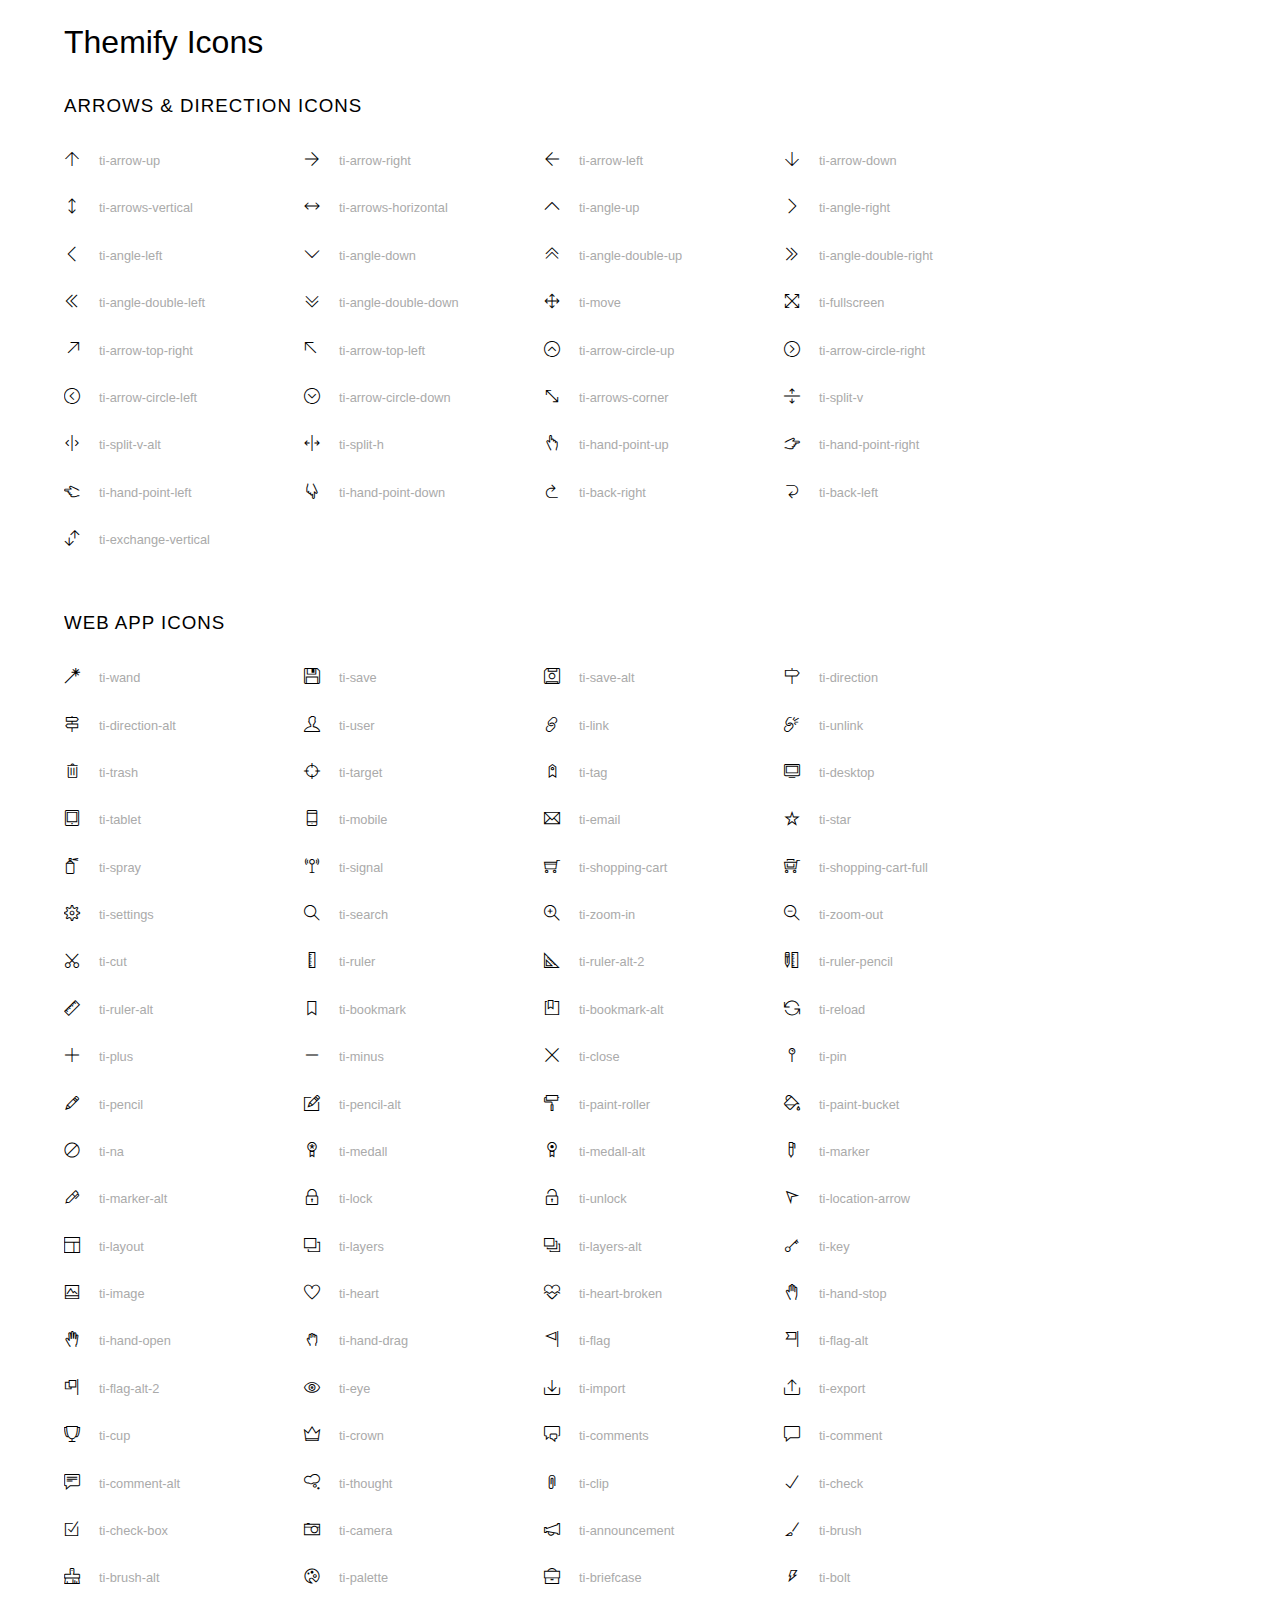
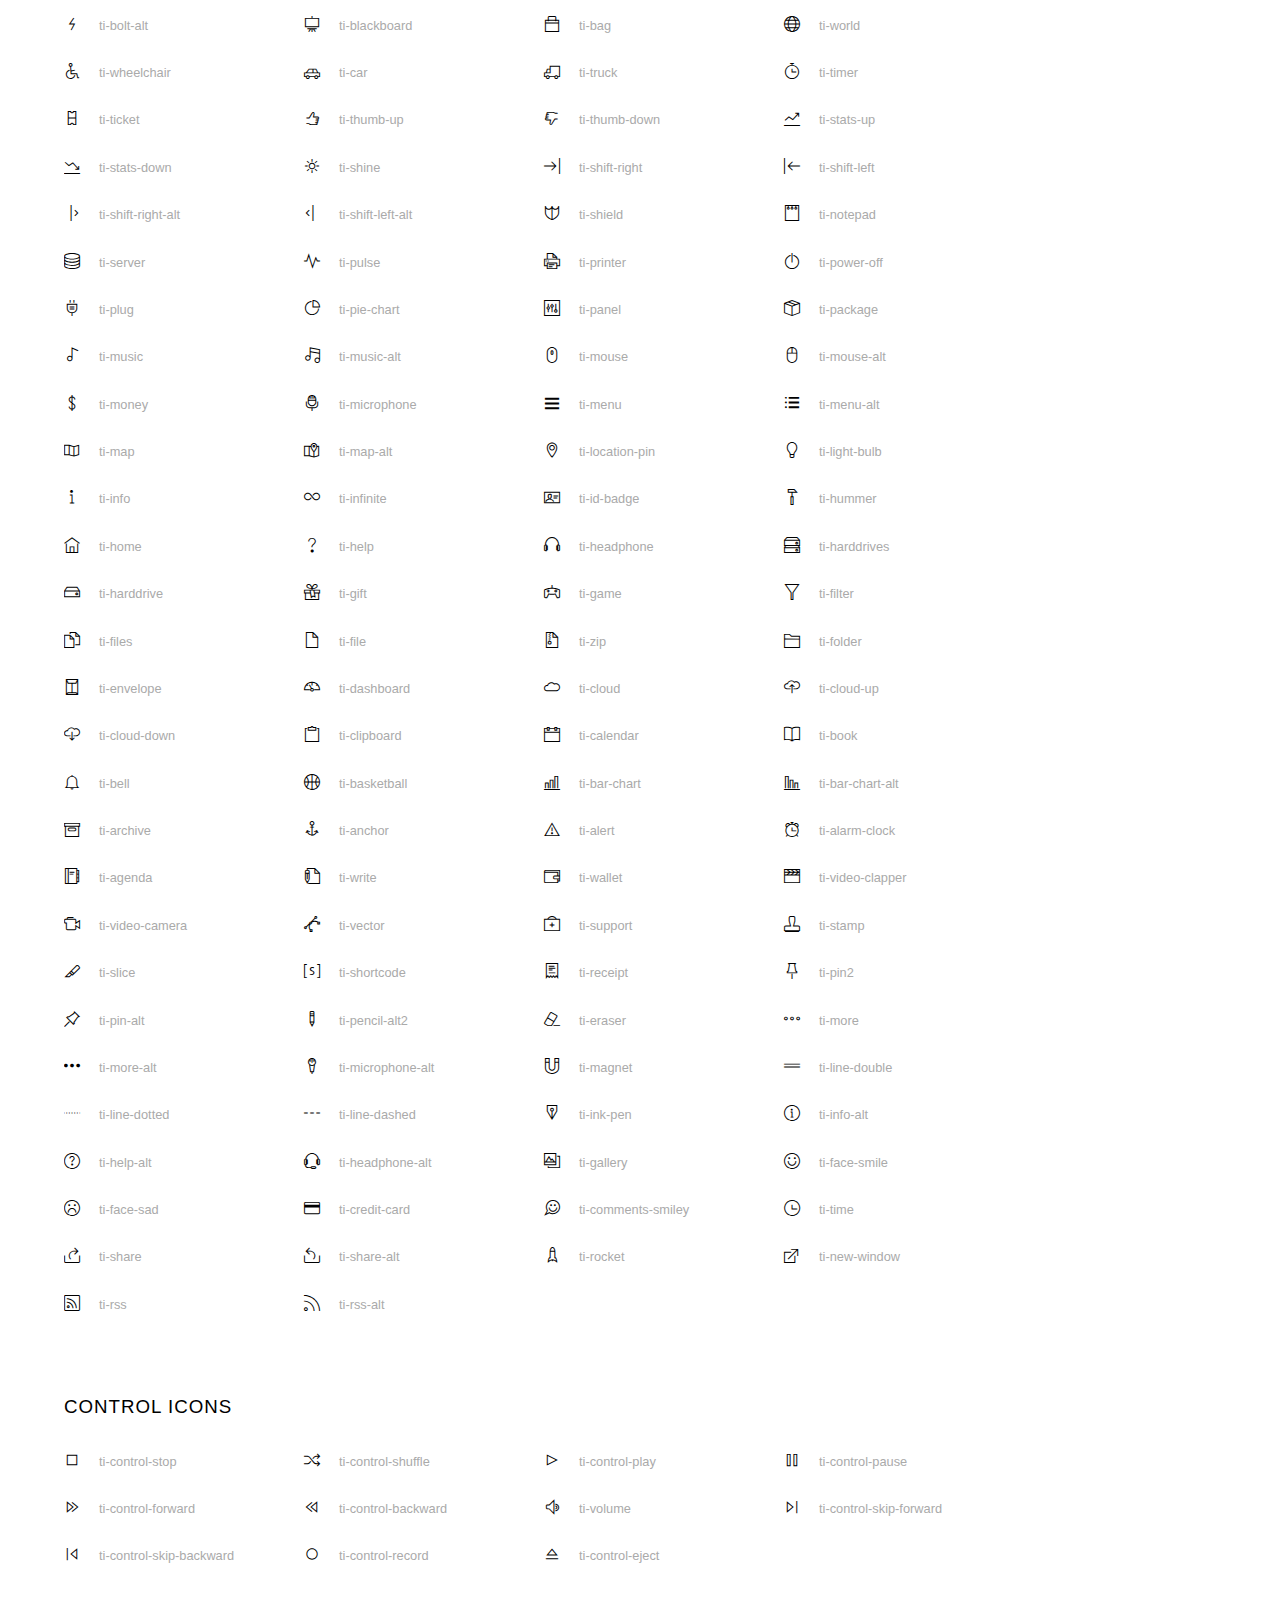
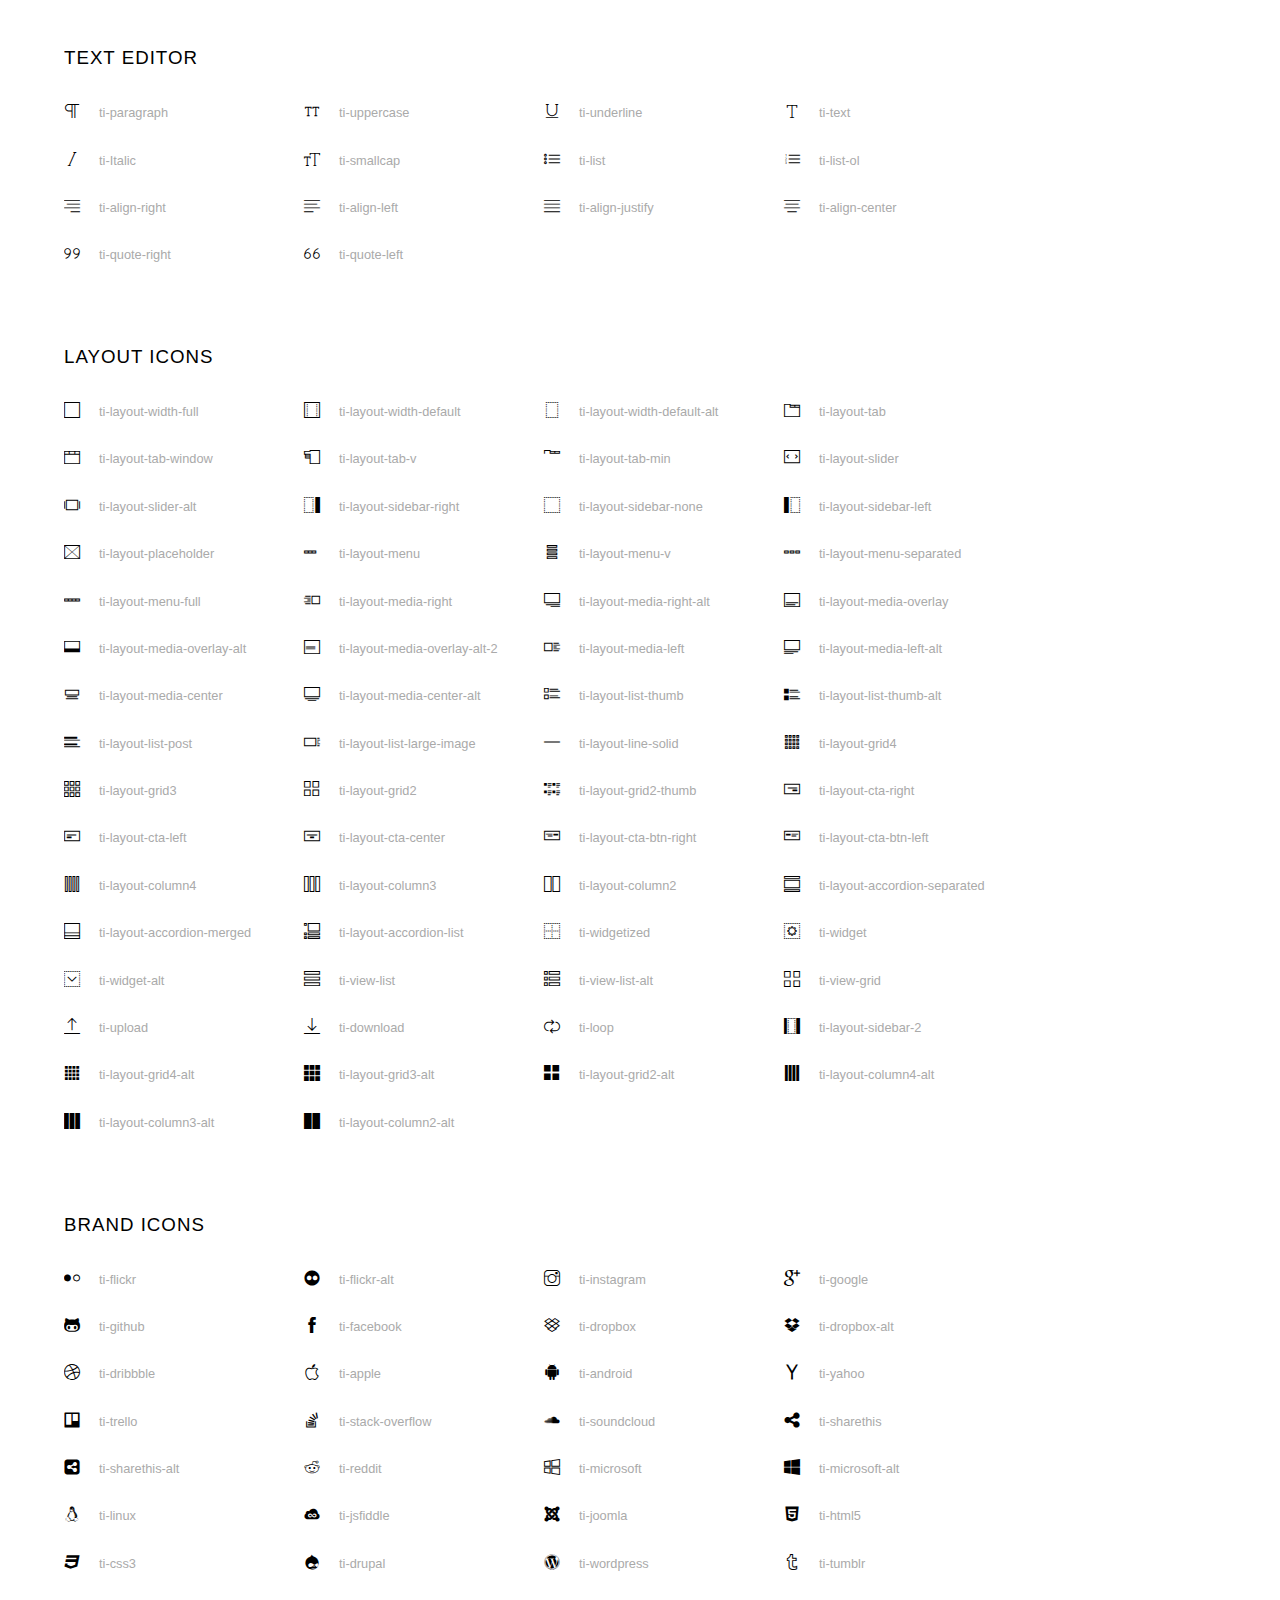
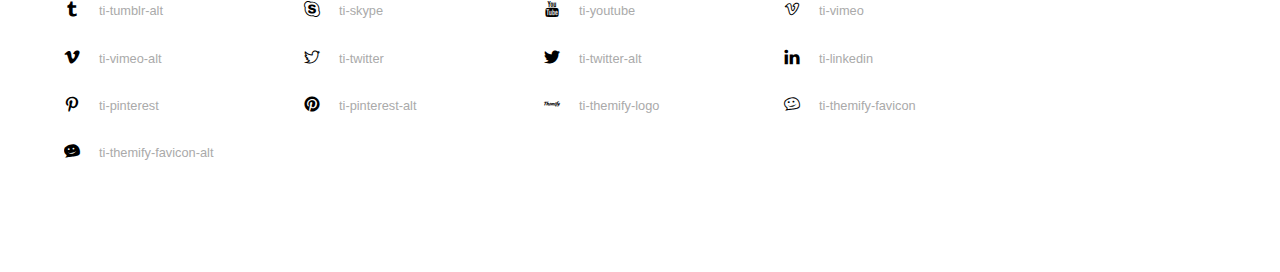
<file: themify-icons/index.html>
<!doctype html>
<html>
<head>
	<meta charset="utf-8">
	<title>Themify Icon Font</title>
	<meta name="viewport" content="width=device-width">
	<link rel="stylesheet" href="demo-files/demo.css">
	<link rel="stylesheet" href="themify-icons.css">
	<!--[if lt IE 8]><!-->
	<link rel="stylesheet" href="ie7/ie7.css">
	<!--<![endif]-->
</head>
<body>
	<h1>Themify Icons</h1>

	<div class="icon-section">

		<div class="icon-section">
			<h3>Arrows &amp; Direction Icons </h3>

			<div class="icon-container">
				<span class="ti-arrow-up"></span><span class="icon-name"> ti-arrow-up</span>
			</div>
			<div class="icon-container">
				<span class="ti-arrow-right"></span><span class="icon-name"> ti-arrow-right</span>
			</div>
			<div class="icon-container">
				<span class="ti-arrow-left"></span><span class="icon-name"> ti-arrow-left</span>
			</div>
			<div class="icon-container">
				<span class="ti-arrow-down"></span><span class="icon-name"> ti-arrow-down</span>
			</div>
			<div class="icon-container">
				<span class="ti-arrows-vertical"></span><span class="icon-name"> ti-arrows-vertical</span>
			</div>
			<div class="icon-container">
				<span class="ti-arrows-horizontal"></span><span class="icon-name"> ti-arrows-horizontal</span>
			</div>
			<div class="icon-container">
				<span class="ti-angle-up"></span><span class="icon-name"> ti-angle-up</span>
			</div>
			<div class="icon-container">
				<span class="ti-angle-right"></span><span class="icon-name"> ti-angle-right</span>
			</div>
			<div class="icon-container">
				<span class="ti-angle-left"></span><span class="icon-name"> ti-angle-left</span>
			</div>
			<div class="icon-container">
				<span class="ti-angle-down"></span><span class="icon-name"> ti-angle-down</span>
			</div>	
			<div class="icon-container">
				<span class="ti-angle-double-up"></span><span class="icon-name"> ti-angle-double-up</span>
			</div>
			<div class="icon-container">
				<span class="ti-angle-double-right"></span><span class="icon-name"> ti-angle-double-right</span>
			</div>
			<div class="icon-container">
				<span class="ti-angle-double-left"></span><span class="icon-name"> ti-angle-double-left</span>
			</div>
			<div class="icon-container">
				<span class="ti-angle-double-down"></span><span class="icon-name"> ti-angle-double-down</span>
			</div>					
			<div class="icon-container">
				<span class="ti-move"></span><span class="icon-name"> ti-move</span>
			</div>
			<div class="icon-container">
				<span class="ti-fullscreen"></span><span class="icon-name"> ti-fullscreen</span>
			</div>
			<div class="icon-container">
				<span class="ti-arrow-top-right"></span><span class="icon-name"> ti-arrow-top-right</span>
			</div>
			<div class="icon-container">
				<span class="ti-arrow-top-left"></span><span class="icon-name"> ti-arrow-top-left</span>
			</div>
			<div class="icon-container">
				<span class="ti-arrow-circle-up"></span><span class="icon-name"> ti-arrow-circle-up</span>
			</div>
			<div class="icon-container">
				<span class="ti-arrow-circle-right"></span><span class="icon-name"> ti-arrow-circle-right</span>
			</div>
			<div class="icon-container">
				<span class="ti-arrow-circle-left"></span><span class="icon-name"> ti-arrow-circle-left</span>
			</div>
			<div class="icon-container">
				<span class="ti-arrow-circle-down"></span><span class="icon-name"> ti-arrow-circle-down</span>
			</div>
			<div class="icon-container">
				<span class="ti-arrows-corner"></span><span class="icon-name"> ti-arrows-corner</span>
			</div>
			<div class="icon-container">
				<span class="ti-split-v"></span><span class="icon-name"> ti-split-v</span>
			</div>

			<div class="icon-container">
				<span class="ti-split-v-alt"></span><span class="icon-name"> ti-split-v-alt</span>
			</div>
			<div class="icon-container">
				<span class="ti-split-h"></span><span class="icon-name"> ti-split-h</span>
			</div>
			<div class="icon-container">
				<span class="ti-hand-point-up"></span><span class="icon-name"> ti-hand-point-up</span>
			</div>
			<div class="icon-container">
				<span class="ti-hand-point-right"></span><span class="icon-name"> ti-hand-point-right</span>
			</div>
			<div class="icon-container">
				<span class="ti-hand-point-left"></span><span class="icon-name"> ti-hand-point-left</span>
			</div>
			<div class="icon-container">
				<span class="ti-hand-point-down"></span><span class="icon-name"> ti-hand-point-down</span>
			</div>
			<div class="icon-container">
				<span class="ti-back-right"></span><span class="icon-name"> ti-back-right</span>
			</div>
			<div class="icon-container">
				<span class="ti-back-left"></span><span class="icon-name"> ti-back-left</span>
			</div>
			<div class="icon-container">
				<span class="ti-exchange-vertical"></span><span class="icon-name"> ti-exchange-vertical</span>
			</div>

		</div> <!-- Arrows Icons -->



		<h3>Web App Icons</h3>
		
		<div class="icon-section">

			<div class="icon-container">
				<span class="ti-wand"></span><span class="icon-name"> ti-wand</span>
			</div>
			<div class="icon-container">
				<span class="ti-save"></span><span class="icon-name"> ti-save</span>
			</div>
			<div class="icon-container">
				<span class="ti-save-alt"></span><span class="icon-name"> ti-save-alt</span>
			</div>

			<div class="icon-container">
				<span class="ti-direction"></span><span class="icon-name"> ti-direction</span>
			</div>
			<div class="icon-container">
				<span class="ti-direction-alt"></span><span class="icon-name"> ti-direction-alt</span>
			</div>
			<div class="icon-container">
				<span class="ti-user"></span><span class="icon-name"> ti-user</span>
			</div>
			<div class="icon-container">
				<span class="ti-link"></span><span class="icon-name"> ti-link</span>
			</div>
			<div class="icon-container">
				<span class="ti-unlink"></span><span class="icon-name"> ti-unlink</span>
			</div>
			<div class="icon-container">
				<span class="ti-trash"></span><span class="icon-name"> ti-trash</span>
			</div>
			<div class="icon-container">
				<span class="ti-target"></span><span class="icon-name"> ti-target</span>
			</div>
			<div class="icon-container">
				<span class="ti-tag"></span><span class="icon-name"> ti-tag</span>
			</div>
			<div class="icon-container">
				<span class="ti-desktop"></span><span class="icon-name"> ti-desktop</span>
			</div>
			<div class="icon-container">
				<span class="ti-tablet"></span><span class="icon-name"> ti-tablet</span>
			</div>
			<div class="icon-container">
				<span class="ti-mobile"></span><span class="icon-name"> ti-mobile</span>
			</div>
			<div class="icon-container">
				<span class="ti-email"></span><span class="icon-name"> ti-email</span>
			</div>	
			<div class="icon-container">
				<span class="ti-star"></span><span class="icon-name"> ti-star</span>
			</div>
			<div class="icon-container">
				<span class="ti-spray"></span><span class="icon-name"> ti-spray</span>
			</div>
			<div class="icon-container">
				<span class="ti-signal"></span><span class="icon-name"> ti-signal</span>
			</div>
			<div class="icon-container">
				<span class="ti-shopping-cart"></span><span class="icon-name"> ti-shopping-cart</span>
			</div>
			<div class="icon-container">
				<span class="ti-shopping-cart-full"></span><span class="icon-name"> ti-shopping-cart-full</span>
			</div>
			<div class="icon-container">
				<span class="ti-settings"></span><span class="icon-name"> ti-settings</span>
			</div>
			<div class="icon-container">
				<span class="ti-search"></span><span class="icon-name"> ti-search</span>
			</div>
			<div class="icon-container">
				<span class="ti-zoom-in"></span><span class="icon-name"> ti-zoom-in</span>
			</div>
			<div class="icon-container">
				<span class="ti-zoom-out"></span><span class="icon-name"> ti-zoom-out</span>
			</div>
			<div class="icon-container">
				<span class="ti-cut"></span><span class="icon-name"> ti-cut</span>
			</div>
			<div class="icon-container">
				<span class="ti-ruler"></span><span class="icon-name"> ti-ruler</span>
			</div>
			<div class="icon-container">
				<span class="ti-ruler-alt-2"></span><span class="icon-name"> ti-ruler-alt-2</span>
			</div>			
			<div class="icon-container">
				<span class="ti-ruler-pencil"></span><span class="icon-name"> ti-ruler-pencil</span>
			</div>
			<div class="icon-container">
				<span class="ti-ruler-alt"></span><span class="icon-name"> ti-ruler-alt</span>
			</div>
			<div class="icon-container">
				<span class="ti-bookmark"></span><span class="icon-name"> ti-bookmark</span>
			</div>
			<div class="icon-container">
				<span class="ti-bookmark-alt"></span><span class="icon-name"> ti-bookmark-alt</span>
			</div>
			<div class="icon-container">
				<span class="ti-reload"></span><span class="icon-name"> ti-reload</span>
			</div>
			<div class="icon-container">
				<span class="ti-plus"></span><span class="icon-name"> ti-plus</span>
			</div>
			<div class="icon-container">
				<span class="ti-minus"></span><span class="icon-name"> ti-minus</span>
			</div>
			<div class="icon-container">
				<span class="ti-close"></span><span class="icon-name"> ti-close</span>
			</div>			
			<div class="icon-container">
				<span class="ti-pin"></span><span class="icon-name"> ti-pin</span>
			</div>
			<div class="icon-container">
				<span class="ti-pencil"></span><span class="icon-name"> ti-pencil</span>
			</div>
					
		  	<div class="icon-container">
				<span class="ti-pencil-alt"></span><span class="icon-name"> ti-pencil-alt</span>
			</div>
			<div class="icon-container">
				<span class="ti-paint-roller"></span><span class="icon-name"> ti-paint-roller</span>
			</div>
			<div class="icon-container">
				<span class="ti-paint-bucket"></span><span class="icon-name"> ti-paint-bucket</span>
			</div>
			<div class="icon-container">
				<span class="ti-na"></span><span class="icon-name"> ti-na</span>
			</div>
			<div class="icon-container">
				<span class="ti-medall"></span><span class="icon-name"> ti-medall</span>
			</div>
			<div class="icon-container">
				<span class="ti-medall-alt"></span><span class="icon-name"> ti-medall-alt</span>
			</div>
			<div class="icon-container">
				<span class="ti-marker"></span><span class="icon-name"> ti-marker</span>
			</div>
			<div class="icon-container">
				<span class="ti-marker-alt"></span><span class="icon-name"> ti-marker-alt</span>
			</div>

			<div class="icon-container">
				<span class="ti-lock"></span><span class="icon-name"> ti-lock</span>
			</div>
			<div class="icon-container">
				<span class="ti-unlock"></span><span class="icon-name"> ti-unlock</span>
			</div>
			<div class="icon-container">
				<span class="ti-location-arrow"></span><span class="icon-name"> ti-location-arrow</span>
			</div>
			<div class="icon-container">
				<span class="ti-layout"></span><span class="icon-name"> ti-layout</span>
			</div>
			<div class="icon-container">
				<span class="ti-layers"></span><span class="icon-name"> ti-layers</span>
			</div>
			<div class="icon-container">
				<span class="ti-layers-alt"></span><span class="icon-name"> ti-layers-alt</span>
			</div>
			<div class="icon-container">
				<span class="ti-key"></span><span class="icon-name"> ti-key</span>
			</div>
			<div class="icon-container">
				<span class="ti-image"></span><span class="icon-name"> ti-image</span>
			</div>
			<div class="icon-container">
				<span class="ti-heart"></span><span class="icon-name"> ti-heart</span>
			</div>
			<div class="icon-container">
				<span class="ti-heart-broken"></span><span class="icon-name"> ti-heart-broken</span>
			</div>
			<div class="icon-container">
				<span class="ti-hand-stop"></span><span class="icon-name"> ti-hand-stop</span>
			</div>
			<div class="icon-container">
				<span class="ti-hand-open"></span><span class="icon-name"> ti-hand-open</span>
			</div>
			<div class="icon-container">
				<span class="ti-hand-drag"></span><span class="icon-name"> ti-hand-drag</span>
			</div>
			<div class="icon-container">
				<span class="ti-flag"></span><span class="icon-name"> ti-flag</span>
			</div>
			<div class="icon-container">
				<span class="ti-flag-alt"></span><span class="icon-name"> ti-flag-alt</span>
			</div>
			<div class="icon-container">
				<span class="ti-flag-alt-2"></span><span class="icon-name"> ti-flag-alt-2</span>
			</div>
			<div class="icon-container">
				<span class="ti-eye"></span><span class="icon-name"> ti-eye</span>
			</div>
			<div class="icon-container">
				<span class="ti-import"></span><span class="icon-name"> ti-import</span>
			</div>			
			<div class="icon-container">
				<span class="ti-export"></span><span class="icon-name"> ti-export</span>
			</div>
			<div class="icon-container">
				<span class="ti-cup"></span><span class="icon-name"> ti-cup</span>
			</div>
			<div class="icon-container">
				<span class="ti-crown"></span><span class="icon-name"> ti-crown</span>
			</div>
			<div class="icon-container">
				<span class="ti-comments"></span><span class="icon-name"> ti-comments</span>
			</div>
			<div class="icon-container">
				<span class="ti-comment"></span><span class="icon-name"> ti-comment</span>
			</div>
			<div class="icon-container">
				<span class="ti-comment-alt"></span><span class="icon-name"> ti-comment-alt</span>
			</div>
			<div class="icon-container">
				<span class="ti-thought"></span><span class="icon-name"> ti-thought</span>
			</div>			
			<div class="icon-container">
				<span class="ti-clip"></span><span class="icon-name"> ti-clip</span>
			</div>

			<div class="icon-container">
				<span class="ti-check"></span><span class="icon-name"> ti-check</span>
			</div>
			<div class="icon-container">
				<span class="ti-check-box"></span><span class="icon-name"> ti-check-box</span>
			</div>
			<div class="icon-container">
				<span class="ti-camera"></span><span class="icon-name"> ti-camera</span>
			</div>
			<div class="icon-container">
				<span class="ti-announcement"></span><span class="icon-name"> ti-announcement</span>
			</div>
			<div class="icon-container">
				<span class="ti-brush"></span><span class="icon-name"> ti-brush</span>
			</div>
			<div class="icon-container">
				<span class="ti-brush-alt"></span><span class="icon-name"> ti-brush-alt</span>
			</div>
			<div class="icon-container">
				<span class="ti-palette"></span><span class="icon-name"> ti-palette</span>
			</div>			
			<div class="icon-container">
				<span class="ti-briefcase"></span><span class="icon-name"> ti-briefcase</span>
			</div>
			<div class="icon-container">
				<span class="ti-bolt"></span><span class="icon-name"> ti-bolt</span>
			</div>
			<div class="icon-container">
				<span class="ti-bolt-alt"></span><span class="icon-name"> ti-bolt-alt</span>
			</div>
			<div class="icon-container">
				<span class="ti-blackboard"></span><span class="icon-name"> ti-blackboard</span>
			</div>
			<div class="icon-container">
				<span class="ti-bag"></span><span class="icon-name"> ti-bag</span>
			</div>
			<div class="icon-container">
				<span class="ti-world"></span><span class="icon-name"> ti-world</span>
			</div>
			<div class="icon-container">
				<span class="ti-wheelchair"></span><span class="icon-name"> ti-wheelchair</span>
			</div>
			<div class="icon-container">
				<span class="ti-car"></span><span class="icon-name"> ti-car</span>
			</div>
			<div class="icon-container">
				<span class="ti-truck"></span><span class="icon-name"> ti-truck</span>
			</div>
			<div class="icon-container">
				<span class="ti-timer"></span><span class="icon-name"> ti-timer</span>
			</div>
			<div class="icon-container">
				<span class="ti-ticket"></span><span class="icon-name"> ti-ticket</span>
			</div>
			<div class="icon-container">
				<span class="ti-thumb-up"></span><span class="icon-name"> ti-thumb-up</span>
			</div>
			<div class="icon-container">
				<span class="ti-thumb-down"></span><span class="icon-name"> ti-thumb-down</span>
			</div>

			<div class="icon-container">
				<span class="ti-stats-up"></span><span class="icon-name"> ti-stats-up</span>
			</div>
			<div class="icon-container">
				<span class="ti-stats-down"></span><span class="icon-name"> ti-stats-down</span>
			</div>
			<div class="icon-container">
				<span class="ti-shine"></span><span class="icon-name"> ti-shine</span>
			</div>
			<div class="icon-container">
				<span class="ti-shift-right"></span><span class="icon-name"> ti-shift-right</span>
			</div>
			<div class="icon-container">
				<span class="ti-shift-left"></span><span class="icon-name"> ti-shift-left</span>
			</div>

			<div class="icon-container">
				<span class="ti-shift-right-alt"></span><span class="icon-name"> ti-shift-right-alt</span>
			</div>
			<div class="icon-container">
				<span class="ti-shift-left-alt"></span><span class="icon-name"> ti-shift-left-alt</span>
			</div>
			<div class="icon-container">
				<span class="ti-shield"></span><span class="icon-name"> ti-shield</span>
			</div>
			<div class="icon-container">
				<span class="ti-notepad"></span><span class="icon-name"> ti-notepad</span>
			</div>
			<div class="icon-container">
				<span class="ti-server"></span><span class="icon-name"> ti-server</span>
			</div>

			<div class="icon-container">
				<span class="ti-pulse"></span><span class="icon-name"> ti-pulse</span>
			</div>
			<div class="icon-container">
				<span class="ti-printer"></span><span class="icon-name"> ti-printer</span>
			</div>
			<div class="icon-container">
				<span class="ti-power-off"></span><span class="icon-name"> ti-power-off</span>
			</div>
			<div class="icon-container">
				<span class="ti-plug"></span><span class="icon-name"> ti-plug</span>
			</div>
			<div class="icon-container">
				<span class="ti-pie-chart"></span><span class="icon-name"> ti-pie-chart</span>
			</div>

			<div class="icon-container">
				<span class="ti-panel"></span><span class="icon-name"> ti-panel</span>
			</div>
			<div class="icon-container">
				<span class="ti-package"></span><span class="icon-name"> ti-package</span>
			</div>
			<div class="icon-container">
				<span class="ti-music"></span><span class="icon-name"> ti-music</span>
			</div>
			<div class="icon-container">
				<span class="ti-music-alt"></span><span class="icon-name"> ti-music-alt</span>
			</div>
			<div class="icon-container">
				<span class="ti-mouse"></span><span class="icon-name"> ti-mouse</span>
			</div>
			<div class="icon-container">
				<span class="ti-mouse-alt"></span><span class="icon-name"> ti-mouse-alt</span>
			</div>
			<div class="icon-container">
				<span class="ti-money"></span><span class="icon-name"> ti-money</span>
			</div>
			<div class="icon-container">
				<span class="ti-microphone"></span><span class="icon-name"> ti-microphone</span>
			</div>
			<div class="icon-container">
				<span class="ti-menu"></span><span class="icon-name"> ti-menu</span>
			</div>
			<div class="icon-container">
				<span class="ti-menu-alt"></span><span class="icon-name"> ti-menu-alt</span>
			</div>
			<div class="icon-container">
				<span class="ti-map"></span><span class="icon-name"> ti-map</span>
			</div>
			<div class="icon-container">
				<span class="ti-map-alt"></span><span class="icon-name"> ti-map-alt</span>
			</div>

			<div class="icon-container">
				<span class="ti-location-pin"></span><span class="icon-name"> ti-location-pin</span>
			</div>

			<div class="icon-container">
				<span class="ti-light-bulb"></span><span class="icon-name"> ti-light-bulb</span>
			</div>
			<div class="icon-container">
				<span class="ti-info"></span><span class="icon-name"> ti-info</span>
			</div>
			<div class="icon-container">
				<span class="ti-infinite"></span><span class="icon-name"> ti-infinite</span>
			</div>
			<div class="icon-container">
				<span class="ti-id-badge"></span><span class="icon-name"> ti-id-badge</span>
			</div>
			<div class="icon-container">
				<span class="ti-hummer"></span><span class="icon-name"> ti-hummer</span>
			</div>
			<div class="icon-container">
				<span class="ti-home"></span><span class="icon-name"> ti-home</span>
			</div>
			<div class="icon-container">
				<span class="ti-help"></span><span class="icon-name"> ti-help</span>
			</div>
			<div class="icon-container">
				<span class="ti-headphone"></span><span class="icon-name"> ti-headphone</span>
			</div>
			<div class="icon-container">
				<span class="ti-harddrives"></span><span class="icon-name"> ti-harddrives</span>
			</div>
			<div class="icon-container">
				<span class="ti-harddrive"></span><span class="icon-name"> ti-harddrive</span>
			</div>
			<div class="icon-container">
				<span class="ti-gift"></span><span class="icon-name"> ti-gift</span>
			</div>
			<div class="icon-container">
				<span class="ti-game"></span><span class="icon-name"> ti-game</span>
			</div>
			<div class="icon-container">
				<span class="ti-filter"></span><span class="icon-name"> ti-filter</span>
			</div>
			<div class="icon-container">
				<span class="ti-files"></span><span class="icon-name"> ti-files</span>
			</div>
			<div class="icon-container">
				<span class="ti-file"></span><span class="icon-name"> ti-file</span>
			</div>
			<div class="icon-container">
				<span class="ti-zip"></span><span class="icon-name"> ti-zip</span>
			</div>
			<div class="icon-container">
				<span class="ti-folder"></span><span class="icon-name"> ti-folder</span>
			</div>			
			<div class="icon-container">
				<span class="ti-envelope"></span><span class="icon-name"> ti-envelope</span>
			</div>


			<div class="icon-container">
				<span class="ti-dashboard"></span><span class="icon-name"> ti-dashboard</span>
			</div>
			<div class="icon-container">
				<span class="ti-cloud"></span><span class="icon-name"> ti-cloud</span>
			</div>
			<div class="icon-container">
				<span class="ti-cloud-up"></span><span class="icon-name"> ti-cloud-up</span>
			</div>
			<div class="icon-container">
				<span class="ti-cloud-down"></span><span class="icon-name"> ti-cloud-down</span>
			</div>
			<div class="icon-container">
				<span class="ti-clipboard"></span><span class="icon-name"> ti-clipboard</span>
			</div>
			<div class="icon-container">
				<span class="ti-calendar"></span><span class="icon-name"> ti-calendar</span>
			</div>
			<div class="icon-container">
				<span class="ti-book"></span><span class="icon-name"> ti-book</span>
			</div>
			<div class="icon-container">
				<span class="ti-bell"></span><span class="icon-name"> ti-bell</span>
			</div>
			<div class="icon-container">
				<span class="ti-basketball"></span><span class="icon-name"> ti-basketball</span>
			</div>
			<div class="icon-container">
				<span class="ti-bar-chart"></span><span class="icon-name"> ti-bar-chart</span>
			</div>
			<div class="icon-container">
				<span class="ti-bar-chart-alt"></span><span class="icon-name"> ti-bar-chart-alt</span>
			</div>


			<div class="icon-container">
				<span class="ti-archive"></span><span class="icon-name"> ti-archive</span>
			</div>
			<div class="icon-container">
				<span class="ti-anchor"></span><span class="icon-name"> ti-anchor</span>
			</div>

			<div class="icon-container">
				<span class="ti-alert"></span><span class="icon-name"> ti-alert</span>
			</div>
			<div class="icon-container">
				<span class="ti-alarm-clock"></span><span class="icon-name"> ti-alarm-clock</span>
			</div>
			<div class="icon-container">
				<span class="ti-agenda"></span><span class="icon-name"> ti-agenda</span>
			</div>
			<div class="icon-container">
				<span class="ti-write"></span><span class="icon-name"> ti-write</span>
			</div>

			<div class="icon-container">
				<span class="ti-wallet"></span><span class="icon-name"> ti-wallet</span>
			</div>
			<div class="icon-container">
				<span class="ti-video-clapper"></span><span class="icon-name"> ti-video-clapper</span>
			</div>
			<div class="icon-container">
				<span class="ti-video-camera"></span><span class="icon-name"> ti-video-camera</span>
			</div>
			<div class="icon-container">
				<span class="ti-vector"></span><span class="icon-name"> ti-vector</span>
			</div>

			<div class="icon-container">
				<span class="ti-support"></span><span class="icon-name"> ti-support</span>
			</div>
			<div class="icon-container">
				<span class="ti-stamp"></span><span class="icon-name"> ti-stamp</span>
			</div>
			<div class="icon-container">
				<span class="ti-slice"></span><span class="icon-name"> ti-slice</span>
			</div>
			<div class="icon-container">
				<span class="ti-shortcode"></span><span class="icon-name"> ti-shortcode</span>
			</div>
			<div class="icon-container">
				<span class="ti-receipt"></span><span class="icon-name"> ti-receipt</span>
			</div>
			<div class="icon-container">
				<span class="ti-pin2"></span><span class="icon-name"> ti-pin2</span>
			</div>
			<div class="icon-container">
				<span class="ti-pin-alt"></span><span class="icon-name"> ti-pin-alt</span>
			</div>
			<div class="icon-container">
				<span class="ti-pencil-alt2"></span><span class="icon-name"> ti-pencil-alt2</span>
			</div>
			<div class="icon-container">
				<span class="ti-eraser"></span><span class="icon-name"> ti-eraser</span>
			</div>			
			<div class="icon-container">
				<span class="ti-more"></span><span class="icon-name"> ti-more</span>
			</div>
			<div class="icon-container">
				<span class="ti-more-alt"></span><span class="icon-name"> ti-more-alt</span>
			</div>
			<div class="icon-container">
				<span class="ti-microphone-alt"></span><span class="icon-name"> ti-microphone-alt</span>
			</div>
			<div class="icon-container">
				<span class="ti-magnet"></span><span class="icon-name"> ti-magnet</span>
			</div>
			<div class="icon-container">
				<span class="ti-line-double"></span><span class="icon-name"> ti-line-double</span>
			</div>
			<div class="icon-container">
				<span class="ti-line-dotted"></span><span class="icon-name"> ti-line-dotted</span>
			</div>
			<div class="icon-container">
				<span class="ti-line-dashed"></span><span class="icon-name"> ti-line-dashed</span>
			</div>

			<div class="icon-container">
				<span class="ti-ink-pen"></span><span class="icon-name"> ti-ink-pen</span>
			</div>
			<div class="icon-container">
				<span class="ti-info-alt"></span><span class="icon-name"> ti-info-alt</span>
			</div>
			<div class="icon-container">
				<span class="ti-help-alt"></span><span class="icon-name"> ti-help-alt</span>
			</div>
			<div class="icon-container">
				<span class="ti-headphone-alt"></span><span class="icon-name"> ti-headphone-alt</span>
			</div>

			<div class="icon-container">
				<span class="ti-gallery"></span><span class="icon-name"> ti-gallery</span>
			</div>
			<div class="icon-container">
				<span class="ti-face-smile"></span><span class="icon-name"> ti-face-smile</span>
			</div>
			<div class="icon-container">
				<span class="ti-face-sad"></span><span class="icon-name"> ti-face-sad</span>
			</div>
			<div class="icon-container">
				<span class="ti-credit-card"></span><span class="icon-name"> ti-credit-card</span>
			</div>
			<div class="icon-container">
				<span class="ti-comments-smiley"></span><span class="icon-name"> ti-comments-smiley</span>
			</div>
			<div class="icon-container">
				<span class="ti-time"></span><span class="icon-name"> ti-time</span>
			</div>
			<div class="icon-container">
				<span class="ti-share"></span><span class="icon-name"> ti-share</span>
			</div>
			<div class="icon-container">
				<span class="ti-share-alt"></span><span class="icon-name"> ti-share-alt</span>
			</div>
			<div class="icon-container">
				<span class="ti-rocket"></span><span class="icon-name"> ti-rocket</span>
			</div>

			<div class="icon-container">
				<span class="ti-new-window"></span><span class="icon-name"> ti-new-window</span>
			</div>

			<div class="icon-container">
				<span class="ti-rss"></span><span class="icon-name"> ti-rss</span>
			</div>

			<div class="icon-container">
				<span class="ti-rss-alt"></span><span class="icon-name"> ti-rss-alt</span>
			</div>
			
		</div><!-- Web App Icons -->


		<div class="icon-section">
			<h3>Control Icons</h3>
			<div class="icon-container">
				<span class="ti-control-stop"></span><span class="icon-name"> ti-control-stop</span>
			</div>
			<div class="icon-container">
				<span class="ti-control-shuffle"></span><span class="icon-name"> ti-control-shuffle</span>
			</div>
			<div class="icon-container">
				<span class="ti-control-play"></span><span class="icon-name"> ti-control-play</span>
			</div>
			<div class="icon-container">
				<span class="ti-control-pause"></span><span class="icon-name"> ti-control-pause</span>
			</div>
			<div class="icon-container">
				<span class="ti-control-forward"></span><span class="icon-name"> ti-control-forward</span>
			</div>
			<div class="icon-container">
				<span class="ti-control-backward"></span><span class="icon-name"> ti-control-backward</span>
			</div>	
			<div class="icon-container">
				<span class="ti-volume"></span><span class="icon-name"> ti-volume</span>
			</div>
			<div class="icon-container">
				<span class="ti-control-skip-forward"></span><span class="icon-name"> ti-control-skip-forward</span>
			</div>
			<div class="icon-container">
				<span class="ti-control-skip-backward"></span><span class="icon-name"> ti-control-skip-backward</span>
			</div>
			<div class="icon-container">
				<span class="ti-control-record"></span><span class="icon-name"> ti-control-record</span>
			</div>
			<div class="icon-container">
				<span class="ti-control-eject"></span><span class="icon-name"> ti-control-eject</span>
			</div>			
		</div> <!-- Control Icons -->


		<div class="icon-section">
			<h3>Text Editor</h3>

			<div class="icon-container">
				<span class="ti-paragraph"></span><span class="icon-name"> ti-paragraph</span>
			</div>
			<div class="icon-container">
				<span class="ti-uppercase"></span><span class="icon-name"> ti-uppercase</span>
			</div>

			<div class="icon-container">
				<span class="ti-underline"></span><span class="icon-name"> ti-underline</span>
			</div>
			<div class="icon-container">
				<span class="ti-text"></span><span class="icon-name"> ti-text</span>
			</div>
			<div class="icon-container">
				<span class="ti-Italic"></span><span class="icon-name"> ti-Italic</span>
			</div>
			<div class="icon-container">
				<span class="ti-smallcap"></span><span class="icon-name"> ti-smallcap</span>
			</div>
			<div class="icon-container">
				<span class="ti-list"></span><span class="icon-name"> ti-list</span>
			</div>
			<div class="icon-container">
				<span class="ti-list-ol"></span><span class="icon-name"> ti-list-ol</span>
			</div>
			<div class="icon-container">
				<span class="ti-align-right"></span><span class="icon-name"> ti-align-right</span>
			</div>
			<div class="icon-container">
				<span class="ti-align-left"></span><span class="icon-name"> ti-align-left</span>
			</div>
			<div class="icon-container">
				<span class="ti-align-justify"></span><span class="icon-name"> ti-align-justify</span>
			</div>
			<div class="icon-container">
				<span class="ti-align-center"></span><span class="icon-name"> ti-align-center</span>
			</div>
			<div class="icon-container">
				<span class="ti-quote-right"></span><span class="icon-name"> ti-quote-right</span>
			</div>
			<div class="icon-container">
				<span class="ti-quote-left"></span><span class="icon-name"> ti-quote-left</span>
			</div>

		</div> <!-- Text Editor -->



		<div class="icon-section">
			<h3>Layout Icons</h3>
			<div class="icon-container">
				<span class="ti-layout-width-full"></span><span class="icon-name"> ti-layout-width-full</span>
			</div>
			<div class="icon-container">
				<span class="ti-layout-width-default"></span><span class="icon-name"> ti-layout-width-default</span>
			</div>
			<div class="icon-container">
				<span class="ti-layout-width-default-alt"></span><span class="icon-name"> ti-layout-width-default-alt</span>
			</div>
			<div class="icon-container">
				<span class="ti-layout-tab"></span><span class="icon-name"> ti-layout-tab</span>
			</div>
			<div class="icon-container">
				<span class="ti-layout-tab-window"></span><span class="icon-name"> ti-layout-tab-window</span>
			</div>
			<div class="icon-container">
				<span class="ti-layout-tab-v"></span><span class="icon-name"> ti-layout-tab-v</span>
			</div>
			<div class="icon-container">
				<span class="ti-layout-tab-min"></span><span class="icon-name"> ti-layout-tab-min</span>
			</div>
			<div class="icon-container">
				<span class="ti-layout-slider"></span><span class="icon-name"> ti-layout-slider</span>
			</div>
			<div class="icon-container">
				<span class="ti-layout-slider-alt"></span><span class="icon-name"> ti-layout-slider-alt</span>
			</div>
			<div class="icon-container">
				<span class="ti-layout-sidebar-right"></span><span class="icon-name"> ti-layout-sidebar-right</span>
			</div>
			<div class="icon-container">
				<span class="ti-layout-sidebar-none"></span><span class="icon-name"> ti-layout-sidebar-none</span>
			</div>
			<div class="icon-container">
				<span class="ti-layout-sidebar-left"></span><span class="icon-name"> ti-layout-sidebar-left</span>
			</div>
			<div class="icon-container">
				<span class="ti-layout-placeholder"></span><span class="icon-name"> ti-layout-placeholder</span>
			</div>
			<div class="icon-container">
				<span class="ti-layout-menu"></span><span class="icon-name"> ti-layout-menu</span>
			</div>
			<div class="icon-container">
				<span class="ti-layout-menu-v"></span><span class="icon-name"> ti-layout-menu-v</span>
			</div>
			<div class="icon-container">
				<span class="ti-layout-menu-separated"></span><span class="icon-name"> ti-layout-menu-separated</span>
			</div>
			<div class="icon-container">
				<span class="ti-layout-menu-full"></span><span class="icon-name"> ti-layout-menu-full</span>
			</div>
			<div class="icon-container">
				<span class="ti-layout-media-right"></span><span class="icon-name"> ti-layout-media-right</span>
			</div>
			<div class="icon-container">
				<span class="ti-layout-media-right-alt"></span><span class="icon-name"> ti-layout-media-right-alt</span>
			</div>
			<div class="icon-container">
				<span class="ti-layout-media-overlay"></span><span class="icon-name"> ti-layout-media-overlay</span>
			</div>
			<div class="icon-container">
				<span class="ti-layout-media-overlay-alt"></span><span class="icon-name"> ti-layout-media-overlay-alt</span>
			</div>
			<div class="icon-container">
				<span class="ti-layout-media-overlay-alt-2"></span><span class="icon-name"> ti-layout-media-overlay-alt-2</span>
			</div>
			<div class="icon-container">
				<span class="ti-layout-media-left"></span><span class="icon-name"> ti-layout-media-left</span>
			</div>
			<div class="icon-container">
				<span class="ti-layout-media-left-alt"></span><span class="icon-name"> ti-layout-media-left-alt</span>
			</div>
			<div class="icon-container">
				<span class="ti-layout-media-center"></span><span class="icon-name"> ti-layout-media-center</span>
			</div>
			<div class="icon-container">
				<span class="ti-layout-media-center-alt"></span><span class="icon-name"> ti-layout-media-center-alt</span>
			</div>
			<div class="icon-container">
				<span class="ti-layout-list-thumb"></span><span class="icon-name"> ti-layout-list-thumb</span>
			</div>
			<div class="icon-container">
				<span class="ti-layout-list-thumb-alt"></span><span class="icon-name"> ti-layout-list-thumb-alt</span>
			</div>
			<div class="icon-container">
				<span class="ti-layout-list-post"></span><span class="icon-name"> ti-layout-list-post</span>
			</div>
			<div class="icon-container">
				<span class="ti-layout-list-large-image"></span><span class="icon-name"> ti-layout-list-large-image</span>
			</div>
			<div class="icon-container">
				<span class="ti-layout-line-solid"></span><span class="icon-name"> ti-layout-line-solid</span>
			</div>
			<div class="icon-container">
				<span class="ti-layout-grid4"></span><span class="icon-name"> ti-layout-grid4</span>
			</div>
			<div class="icon-container">
				<span class="ti-layout-grid3"></span><span class="icon-name"> ti-layout-grid3</span>
			</div>
			<div class="icon-container">
				<span class="ti-layout-grid2"></span><span class="icon-name"> ti-layout-grid2</span>
			</div>
			<div class="icon-container">
				<span class="ti-layout-grid2-thumb"></span><span class="icon-name"> ti-layout-grid2-thumb</span>
			</div>
			<div class="icon-container">
				<span class="ti-layout-cta-right"></span><span class="icon-name"> ti-layout-cta-right</span>
			</div>
			<div class="icon-container">
				<span class="ti-layout-cta-left"></span><span class="icon-name"> ti-layout-cta-left</span>
			</div>
			<div class="icon-container">
				<span class="ti-layout-cta-center"></span><span class="icon-name"> ti-layout-cta-center</span>
			</div>
			<div class="icon-container">
				<span class="ti-layout-cta-btn-right"></span><span class="icon-name"> ti-layout-cta-btn-right</span>
			</div>
			<div class="icon-container">
				<span class="ti-layout-cta-btn-left"></span><span class="icon-name"> ti-layout-cta-btn-left</span>
			</div>
			<div class="icon-container">
				<span class="ti-layout-column4"></span><span class="icon-name"> ti-layout-column4</span>
			</div>
			<div class="icon-container">
				<span class="ti-layout-column3"></span><span class="icon-name"> ti-layout-column3</span>
			</div>
			<div class="icon-container">
				<span class="ti-layout-column2"></span><span class="icon-name"> ti-layout-column2</span>
			</div>
			<div class="icon-container">
				<span class="ti-layout-accordion-separated"></span><span class="icon-name"> ti-layout-accordion-separated</span>
			</div>
			<div class="icon-container">
				<span class="ti-layout-accordion-merged"></span><span class="icon-name"> ti-layout-accordion-merged</span>
			</div>
			<div class="icon-container">
				<span class="ti-layout-accordion-list"></span><span class="icon-name"> ti-layout-accordion-list</span>
			</div>
			<div class="icon-container">
				<span class="ti-widgetized"></span><span class="icon-name"> ti-widgetized</span>
			</div>
			<div class="icon-container">
				<span class="ti-widget"></span><span class="icon-name"> ti-widget</span>
			</div>
			<div class="icon-container">
				<span class="ti-widget-alt"></span><span class="icon-name"> ti-widget-alt</span>
			</div>
			<div class="icon-container">
				<span class="ti-view-list"></span><span class="icon-name"> ti-view-list</span>
			</div>
			<div class="icon-container">
				<span class="ti-view-list-alt"></span><span class="icon-name"> ti-view-list-alt</span>
			</div>
			<div class="icon-container">
				<span class="ti-view-grid"></span><span class="icon-name"> ti-view-grid</span>
			</div>
			<div class="icon-container">
				<span class="ti-upload"></span><span class="icon-name"> ti-upload</span>
			</div>
			<div class="icon-container">
				<span class="ti-download"></span><span class="icon-name"> ti-download</span>
			</div>	
			<div class="icon-container">
				<span class="ti-loop"></span><span class="icon-name"> ti-loop</span>
			</div>
			<div class="icon-container">
				<span class="ti-layout-sidebar-2"></span><span class="icon-name"> ti-layout-sidebar-2</span>
			</div>
			<div class="icon-container">
				<span class="ti-layout-grid4-alt"></span><span class="icon-name"> ti-layout-grid4-alt</span>
			</div>
			<div class="icon-container">
				<span class="ti-layout-grid3-alt"></span><span class="icon-name"> ti-layout-grid3-alt</span>
			</div>
			<div class="icon-container">
				<span class="ti-layout-grid2-alt"></span><span class="icon-name"> ti-layout-grid2-alt</span>
			</div>
			<div class="icon-container">
				<span class="ti-layout-column4-alt"></span><span class="icon-name"> ti-layout-column4-alt</span>
			</div>
			<div class="icon-container">
				<span class="ti-layout-column3-alt"></span><span class="icon-name"> ti-layout-column3-alt</span>
			</div>
			<div class="icon-container">
				<span class="ti-layout-column2-alt"></span><span class="icon-name"> ti-layout-column2-alt</span>
			</div>		


		</div> <!-- Layout Icons -->


		<div class="icon-section">
			<h3>Brand Icons</h3>

			<div class="icon-container">
				<span class="ti-flickr"></span><span class="icon-name"> ti-flickr</span>
			</div>
			<div class="icon-container">
				<span class="ti-flickr-alt"></span><span class="icon-name"> ti-flickr-alt</span>
			</div>			
			<div class="icon-container">
				<span class="ti-instagram"></span><span class="icon-name"> ti-instagram</span>
			</div>
			<div class="icon-container">
				<span class="ti-google"></span><span class="icon-name"> ti-google</span>
			</div>
			<div class="icon-container">
				<span class="ti-github"></span><span class="icon-name"> ti-github</span>
			</div>

			<div class="icon-container">
				<span class="ti-facebook"></span><span class="icon-name"> ti-facebook</span>
			</div>
			<div class="icon-container">
				<span class="ti-dropbox"></span><span class="icon-name"> ti-dropbox</span>
			</div>
			<div class="icon-container">
				<span class="ti-dropbox-alt"></span><span class="icon-name"> ti-dropbox-alt</span>
			</div>
			<div class="icon-container">
				<span class="ti-dribbble"></span><span class="icon-name"> ti-dribbble</span>
			</div>
			<div class="icon-container">
				<span class="ti-apple"></span><span class="icon-name"> ti-apple</span>
			</div>
			<div class="icon-container">
				<span class="ti-android"></span><span class="icon-name"> ti-android</span>
			</div>
			<div class="icon-container">
				<span class="ti-yahoo"></span><span class="icon-name"> ti-yahoo</span>
			</div>
			<div class="icon-container">
				<span class="ti-trello"></span><span class="icon-name"> ti-trello</span>
			</div>
			<div class="icon-container">
				<span class="ti-stack-overflow"></span><span class="icon-name"> ti-stack-overflow</span>
			</div>
			<div class="icon-container">
				<span class="ti-soundcloud"></span><span class="icon-name"> ti-soundcloud</span>
			</div>
			<div class="icon-container">
				<span class="ti-sharethis"></span><span class="icon-name"> ti-sharethis</span>
			</div>
			<div class="icon-container">
				<span class="ti-sharethis-alt"></span><span class="icon-name"> ti-sharethis-alt</span>
			</div>
			<div class="icon-container">
				<span class="ti-reddit"></span><span class="icon-name"> ti-reddit</span>
			</div>

			<div class="icon-container">
				<span class="ti-microsoft"></span><span class="icon-name"> ti-microsoft</span>
			</div>
			<div class="icon-container">
				<span class="ti-microsoft-alt"></span><span class="icon-name"> ti-microsoft-alt</span>
			</div>
			<div class="icon-container">
				<span class="ti-linux"></span><span class="icon-name"> ti-linux</span>
			</div>
			<div class="icon-container">
				<span class="ti-jsfiddle"></span><span class="icon-name"> ti-jsfiddle</span>
			</div>
			<div class="icon-container">
				<span class="ti-joomla"></span><span class="icon-name"> ti-joomla</span>
			</div>
			<div class="icon-container">
				<span class="ti-html5"></span><span class="icon-name"> ti-html5</span>
			</div>
			<div class="icon-container">
				<span class="ti-css3"></span><span class="icon-name"> ti-css3</span>
			</div>	
			<div class="icon-container">
				<span class="ti-drupal"></span><span class="icon-name"> ti-drupal</span>
			</div>
			<div class="icon-container">
				<span class="ti-wordpress"></span><span class="icon-name"> ti-wordpress</span>
			</div>		
			<div class="icon-container">
				<span class="ti-tumblr"></span><span class="icon-name"> ti-tumblr</span>
			</div>
			<div class="icon-container">
				<span class="ti-tumblr-alt"></span><span class="icon-name"> ti-tumblr-alt</span>
			</div>
			<div class="icon-container">
				<span class="ti-skype"></span><span class="icon-name"> ti-skype</span>
			</div>
			<div class="icon-container">
				<span class="ti-youtube"></span><span class="icon-name"> ti-youtube</span>
			</div>
			<div class="icon-container">
				<span class="ti-vimeo"></span><span class="icon-name"> ti-vimeo</span>
			</div>
			<div class="icon-container">
				<span class="ti-vimeo-alt"></span><span class="icon-name"> ti-vimeo-alt</span>
			</div>			
			<div class="icon-container">
				<span class="ti-twitter"></span><span class="icon-name"> ti-twitter</span>
			</div>
			<div class="icon-container">
				<span class="ti-twitter-alt"></span><span class="icon-name"> ti-twitter-alt</span>
			</div>
			<div class="icon-container">
				<span class="ti-linkedin"></span><span class="icon-name"> ti-linkedin</span>
			</div>
			<div class="icon-container">
				<span class="ti-pinterest"></span><span class="icon-name"> ti-pinterest</span>
			</div>

			<div class="icon-container">
				<span class="ti-pinterest-alt"></span><span class="icon-name"> ti-pinterest-alt</span>
			</div>
			<div class="icon-container">
				<span class="ti-themify-logo"></span><span class="icon-name"> ti-themify-logo</span>
			</div>
			<div class="icon-container">
				<span class="ti-themify-favicon"></span><span class="icon-name"> ti-themify-favicon</span>
			</div>
			<div class="icon-container">
				<span class="ti-themify-favicon-alt"></span><span class="icon-name"> ti-themify-favicon-alt</span>
			</div>

		</div> <!-- brand Icons -->

	</div>

</body>
</html>
</file>
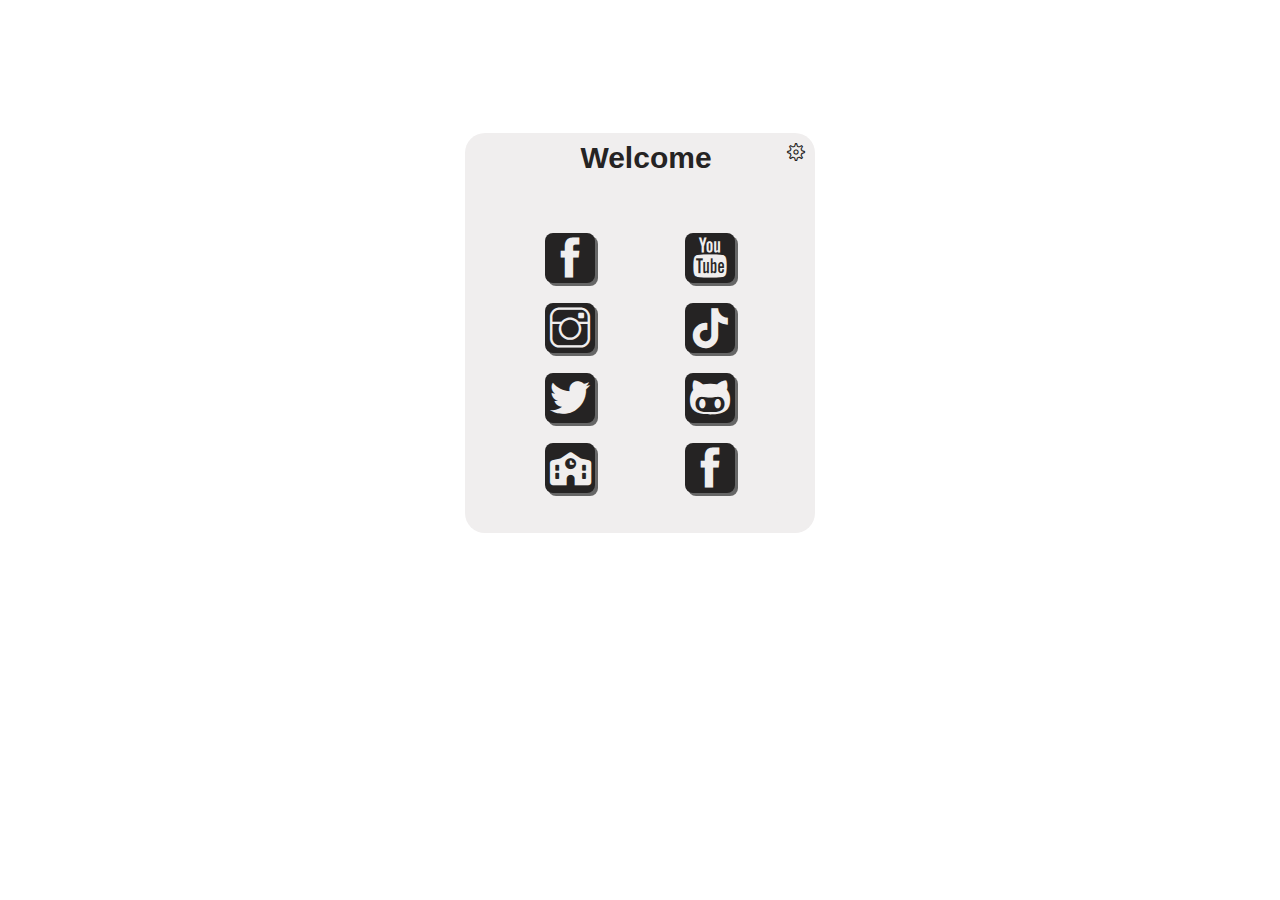
<file: theme.html>
<!DOCTYPE html>
<html lang="en" class="js-color">
<head>
    <meta charset="UTF-8">
    <meta http-equiv="X-UA-Compatible" content="IE=edge">
    <meta name="viewport" content="width=device-width, initial-scale=1.0">
    <link rel="stylesheet" href=".\themify-icons\themify-icons.css">
    <link rel="stylesheet" href="fontawesome-free-6.0.0-web\css\all.min.css">

    <link rel="stylesheet" href="theme.css">
    <title>Document</title>
</head>
<body>
    <div id= "main" class = "js-main">
        <div class="setting-icon js-setting-icon">
            <i class = "ti-settings"></i>
        </div>
        <h2 class = "hedaer">Welcome</h2>
        <div class="block-main">
            <div class="block-table">
                <ul class = "block-ul">
                    <li>
                        <a href="https://www.facebook.com/nhilaomeo" class="block-icon">
                            <div class="text-icon ti-facebook">
                            </div>
                        </a>
                    </li>
                    <li>
                        <a href="https://www.instagram.com/blackpinkofficial/" class="block-icon">
                            <div class="text-icon ti-instagram">
                            </div>
                        </a>
                    </li>
                    <li>
                        <a href="https://mobile.twitter.com/BLACKPINK" class="block-icon">
                            <div class="text-icon ti-twitter-alt">
                            </div>
                        </a>
                    </li>
                    <li>
                        <a href="http://daotao.ute.udn.vn/" class="block-icon">
                            <div class="text-icon icon-school fa-solid fa-school">
                            </div>
                        </a>
                    </li>
                </ul>  
            </div>
            <div class="block-table2">
                <ul class = "block-ul2">
                    <li>
                        <a href="https://www.youtube.com/c/BLACKPINKOFFICIAL" class="block-icon">
                            <div class="text-icon ti-youtube">
                            </div>
                        </a>
                    </li>
                    <li>
                        <a href="https://www.tiktok.com/@bp_tiktok" class="block-icon">
                            <div class="text-icon fa-brands fa-tiktok">
                            </div>
                        </a>
                    </li>
                    <li>
                        <a href="https://github.com/nhileomao2810" class="block-icon">
                            <div class="text-icon ti-github">
                            </div>
                        </a>
                    </li>
                    <li>
                        <a href="https://www.facebook.com/vanhocchetchoc" class="block-icon">
                            <div class="text-icon ti-facebook">
                            </div>
                        </a>
                    </li>
                </ul>  
            </div>
        </div>





        <div class = "theme js-theme">
            <div class="setting">
                <h2 class="theme-text">
                    <div class = "theme-text-text">Theme</div>
                    <div class = "theme-text-icon-x ti-close js-icon-x"></div>
                </h2>
                <div class="body-setting">
                    <div class="luu-chon js-one">
                        <div class="text-lc one-lc ">
                            <i class="icon -- one ti-shine"></i>
                            <div class="text ">Sáng</div>
                        </div>
                    </div>
                    <div class="luu-chon js-two">
                        <div class="text-lc two-lc">
                            <i class="icon --two ti-shine"></i>
                            <div class="text ">Tối</div>
                        </div>
                    </div>
                </div>
            <div class="ngang"></div>
            </div>
        </div>
    </div>
    <script src = "theme.js" > </script>
</body>
</html>
</file>
<file: themify-icons/demo-files/demo.css>
body {
	font: normal 1em/1.5em Arial, Helvetica, sans-serif;
	max-width: 90%;
	margin: 30px auto 0;
}
h1, h3 {
	font-weight: normal;
}
h3 {
	font-size: 1.4;
	text-transform: uppercase;
	letter-spacing: 1px;
}

.icon-section {
	margin: 0 0 3em;
	clear: both;
	overflow: hidden;
}
.icon-container {
	width: 240px; 
	padding: .7em 0;
	float: left; 
	position: relative;
	text-align: left;
}
.icon-container [class^="ti-"], 
.icon-container [class*=" ti-"] {
	color: #000;
	position: absolute;
	margin-top: 3px;
	transition: .3s;
}
.icon-container:hover [class^="ti-"],
.icon-container:hover [class*=" ti-"] {
	font-size: 2.2em;
	margin-top: -5px;
}
.icon-container:hover .icon-name {
	color: #000;
}
.icon-name {
	color: #aaa;
	margin-left: 35px;
	font-size: .8em;
	transition: .3s;
}
.icon-container:hover .icon-name {
	margin-left: 45px;
}
</file>
<file: themify-icons/themify-icons.css>
@font-face {
	font-family: 'themify';
	src:url('fonts/themify.eot?-fvbane');
	src:url('fonts/themify.eot?#iefix-fvbane') format('embedded-opentype'),
		url('fonts/themify.woff?-fvbane') format('woff'),
		url('fonts/themify.ttf?-fvbane') format('truetype'),
		url('fonts/themify.svg?-fvbane#themify') format('svg');
	font-weight: normal;
	font-style: normal;
}

[class^="ti-"], [class*=" ti-"] {
	font-family: 'themify';
	speak: none;
	font-style: normal;
	font-weight: normal;
	font-variant: normal;
	text-transform: none;
	line-height: 1;

	/* Better Font Rendering =========== */
	-webkit-font-smoothing: antialiased;
	-moz-osx-font-smoothing: grayscale;
}

.ti-wand:before {
	content: "\e600";
}
.ti-volume:before {
	content: "\e601";
}
.ti-user:before {
	content: "\e602";
}
.ti-unlock:before {
	content: "\e603";
}
.ti-unlink:before {
	content: "\e604";
}
.ti-trash:before {
	content: "\e605";
}
.ti-thought:before {
	content: "\e606";
}
.ti-target:before {
	content: "\e607";
}
.ti-tag:before {
	content: "\e608";
}
.ti-tablet:before {
	content: "\e609";
}
.ti-star:before {
	content: "\e60a";
}
.ti-spray:before {
	content: "\e60b";
}
.ti-signal:before {
	content: "\e60c";
}
.ti-shopping-cart:before {
	content: "\e60d";
}
.ti-shopping-cart-full:before {
	content: "\e60e";
}
.ti-settings:before {
	content: "\e60f";
}
.ti-search:before {
	content: "\e610";
}
.ti-zoom-in:before {
	content: "\e611";
}
.ti-zoom-out:before {
	content: "\e612";
}
.ti-cut:before {
	content: "\e613";
}
.ti-ruler:before {
	content: "\e614";
}
.ti-ruler-pencil:before {
	content: "\e615";
}
.ti-ruler-alt:before {
	content: "\e616";
}
.ti-bookmark:before {
	content: "\e617";
}
.ti-bookmark-alt:before {
	content: "\e618";
}
.ti-reload:before {
	content: "\e619";
}
.ti-plus:before {
	content: "\e61a";
}
.ti-pin:before {
	content: "\e61b";
}
.ti-pencil:before {
	content: "\e61c";
}
.ti-pencil-alt:before {
	content: "\e61d";
}
.ti-paint-roller:before {
	content: "\e61e";
}
.ti-paint-bucket:before {
	content: "\e61f";
}
.ti-na:before {
	content: "\e620";
}
.ti-mobile:before {
	content: "\e621";
}
.ti-minus:before {
	content: "\e622";
}
.ti-medall:before {
	content: "\e623";
}
.ti-medall-alt:before {
	content: "\e624";
}
.ti-marker:before {
	content: "\e625";
}
.ti-marker-alt:before {
	content: "\e626";
}
.ti-arrow-up:before {
	content: "\e627";
}
.ti-arrow-right:before {
	content: "\e628";
}
.ti-arrow-left:before {
	content: "\e629";
}
.ti-arrow-down:before {
	content: "\e62a";
}
.ti-lock:before {
	content: "\e62b";
}
.ti-location-arrow:before {
	content: "\e62c";
}
.ti-link:before {
	content: "\e62d";
}
.ti-layout:before {
	content: "\e62e";
}
.ti-layers:before {
	content: "\e62f";
}
.ti-layers-alt:before {
	content: "\e630";
}
.ti-key:before {
	content: "\e631";
}
.ti-import:before {
	content: "\e632";
}
.ti-image:before {
	content: "\e633";
}
.ti-heart:before {
	content: "\e634";
}
.ti-heart-broken:before {
	content: "\e635";
}
.ti-hand-stop:before {
	content: "\e636";
}
.ti-hand-open:before {
	content: "\e637";
}
.ti-hand-drag:before {
	content: "\e638";
}
.ti-folder:before {
	content: "\e639";
}
.ti-flag:before {
	content: "\e63a";
}
.ti-flag-alt:before {
	content: "\e63b";
}
.ti-flag-alt-2:before {
	content: "\e63c";
}
.ti-eye:before {
	content: "\e63d";
}
.ti-export:before {
	content: "\e63e";
}
.ti-exchange-vertical:before {
	content: "\e63f";
}
.ti-desktop:before {
	content: "\e640";
}
.ti-cup:before {
	content: "\e641";
}
.ti-crown:before {
	content: "\e642";
}
.ti-comments:before {
	content: "\e643";
}
.ti-comment:before {
	content: "\e644";
}
.ti-comment-alt:before {
	content: "\e645";
}
.ti-close:before {
	content: "\e646";
}
.ti-clip:before {
	content: "\e647";
}
.ti-angle-up:before {
	content: "\e648";
}
.ti-angle-right:before {
	content: "\e649";
}
.ti-angle-left:before {
	content: "\e64a";
}
.ti-angle-down:before {
	content: "\e64b";
}
.ti-check:before {
	content: "\e64c";
}
.ti-check-box:before {
	content: "\e64d";
}
.ti-camera:before {
	content: "\e64e";
}
.ti-announcement:before {
	content: "\e64f";
}
.ti-brush:before {
	content: "\e650";
}
.ti-briefcase:before {
	content: "\e651";
}
.ti-bolt:before {
	content: "\e652";
}
.ti-bolt-alt:before {
	content: "\e653";
}
.ti-blackboard:before {
	content: "\e654";
}
.ti-bag:before {
	content: "\e655";
}
.ti-move:before {
	content: "\e656";
}
.ti-arrows-vertical:before {
	content: "\e657";
}
.ti-arrows-horizontal:before {
	content: "\e658";
}
.ti-fullscreen:before {
	content: "\e659";
}
.ti-arrow-top-right:before {
	content: "\e65a";
}
.ti-arrow-top-left:before {
	content: "\e65b";
}
.ti-arrow-circle-up:before {
	content: "\e65c";
}
.ti-arrow-circle-right:before {
	content: "\e65d";
}
.ti-arrow-circle-left:before {
	content: "\e65e";
}
.ti-arrow-circle-down:before {
	content: "\e65f";
}
.ti-angle-double-up:before {
	content: "\e660";
}
.ti-angle-double-right:before {
	content: "\e661";
}
.ti-angle-double-left:before {
	content: "\e662";
}
.ti-angle-double-down:before {
	content: "\e663";
}
.ti-zip:before {
	content: "\e664";
}
.ti-world:before {
	content: "\e665";
}
.ti-wheelchair:before {
	content: "\e666";
}
.ti-view-list:before {
	content: "\e667";
}
.ti-view-list-alt:before {
	content: "\e668";
}
.ti-view-grid:before {
	content: "\e669";
}
.ti-uppercase:before {
	content: "\e66a";
}
.ti-upload:before {
	content: "\e66b";
}
.ti-underline:before {
	content: "\e66c";
}
.ti-truck:before {
	content: "\e66d";
}
.ti-timer:before {
	content: "\e66e";
}
.ti-ticket:before {
	content: "\e66f";
}
.ti-thumb-up:before {
	content: "\e670";
}
.ti-thumb-down:before {
	content: "\e671";
}
.ti-text:before {
	content: "\e672";
}
.ti-stats-up:before {
	content: "\e673";
}
.ti-stats-down:before {
	content: "\e674";
}
.ti-split-v:before {
	content: "\e675";
}
.ti-split-h:before {
	content: "\e676";
}
.ti-smallcap:before {
	content: "\e677";
}
.ti-shine:before {
	content: "\e678";
}
.ti-shift-right:before {
	content: "\e679";
}
.ti-shift-left:before {
	content: "\e67a";
}
.ti-shield:before {
	content: "\e67b";
}
.ti-notepad:before {
	content: "\e67c";
}
.ti-server:before {
	content: "\e67d";
}
.ti-quote-right:before {
	content: "\e67e";
}
.ti-quote-left:before {
	content: "\e67f";
}
.ti-pulse:before {
	content: "\e680";
}
.ti-printer:before {
	content: "\e681";
}
.ti-power-off:before {
	content: "\e682";
}
.ti-plug:before {
	content: "\e683";
}
.ti-pie-chart:before {
	content: "\e684";
}
.ti-paragraph:before {
	content: "\e685";
}
.ti-panel:before {
	content: "\e686";
}
.ti-package:before {
	content: "\e687";
}
.ti-music:before {
	content: "\e688";
}
.ti-music-alt:before {
	content: "\e689";
}
.ti-mouse:before {
	content: "\e68a";
}
.ti-mouse-alt:before {
	content: "\e68b";
}
.ti-money:before {
	content: "\e68c";
}
.ti-microphone:before {
	content: "\e68d";
}
.ti-menu:before {
	content: "\e68e";
}
.ti-menu-alt:before {
	content: "\e68f";
}
.ti-map:before {
	content: "\e690";
}
.ti-map-alt:before {
	content: "\e691";
}
.ti-loop:before {
	content: "\e692";
}
.ti-location-pin:before {
	content: "\e693";
}
.ti-list:before {
	content: "\e694";
}
.ti-light-bulb:before {
	content: "\e695";
}
.ti-Italic:before {
	content: "\e696";
}
.ti-info:before {
	content: "\e697";
}
.ti-infinite:before {
	content: "\e698";
}
.ti-id-badge:before {
	content: "\e699";
}
.ti-hummer:before {
	content: "\e69a";
}
.ti-home:before {
	content: "\e69b";
}
.ti-help:before {
	content: "\e69c";
}
.ti-headphone:before {
	content: "\e69d";
}
.ti-harddrives:before {
	content: "\e69e";
}
.ti-harddrive:before {
	content: "\e69f";
}
.ti-gift:before {
	content: "\e6a0";
}
.ti-game:before {
	content: "\e6a1";
}
.ti-filter:before {
	content: "\e6a2";
}
.ti-files:before {
	content: "\e6a3";
}
.ti-file:before {
	content: "\e6a4";
}
.ti-eraser:before {
	content: "\e6a5";
}
.ti-envelope:before {
	content: "\e6a6";
}
.ti-download:before {
	content: "\e6a7";
}
.ti-direction:before {
	content: "\e6a8";
}
.ti-direction-alt:before {
	content: "\e6a9";
}
.ti-dashboard:before {
	content: "\e6aa";
}
.ti-control-stop:before {
	content: "\e6ab";
}
.ti-control-shuffle:before {
	content: "\e6ac";
}
.ti-control-play:before {
	content: "\e6ad";
}
.ti-control-pause:before {
	content: "\e6ae";
}
.ti-control-forward:before {
	content: "\e6af";
}
.ti-control-backward:before {
	content: "\e6b0";
}
.ti-cloud:before {
	content: "\e6b1";
}
.ti-cloud-up:before {
	content: "\e6b2";
}
.ti-cloud-down:before {
	content: "\e6b3";
}
.ti-clipboard:before {
	content: "\e6b4";
}
.ti-car:before {
	content: "\e6b5";
}
.ti-calendar:before {
	content: "\e6b6";
}
.ti-book:before {
	content: "\e6b7";
}
.ti-bell:before {
	content: "\e6b8";
}
.ti-basketball:before {
	content: "\e6b9";
}
.ti-bar-chart:before {
	content: "\e6ba";
}
.ti-bar-chart-alt:before {
	content: "\e6bb";
}
.ti-back-right:before {
	content: "\e6bc";
}
.ti-back-left:before {
	content: "\e6bd";
}
.ti-arrows-corner:before {
	content: "\e6be";
}
.ti-archive:before {
	content: "\e6bf";
}
.ti-anchor:before {
	content: "\e6c0";
}
.ti-align-right:before {
	content: "\e6c1";
}
.ti-align-left:before {
	content: "\e6c2";
}
.ti-align-justify:before {
	content: "\e6c3";
}
.ti-align-center:before {
	content: "\e6c4";
}
.ti-alert:before {
	content: "\e6c5";
}
.ti-alarm-clock:before {
	content: "\e6c6";
}
.ti-agenda:before {
	content: "\e6c7";
}
.ti-write:before {
	content: "\e6c8";
}
.ti-window:before {
	content: "\e6c9";
}
.ti-widgetized:before {
	content: "\e6ca";
}
.ti-widget:before {
	content: "\e6cb";
}
.ti-widget-alt:before {
	content: "\e6cc";
}
.ti-wallet:before {
	content: "\e6cd";
}
.ti-video-clapper:before {
	content: "\e6ce";
}
.ti-video-camera:before {
	content: "\e6cf";
}
.ti-vector:before {
	content: "\e6d0";
}
.ti-themify-logo:before {
	content: "\e6d1";
}
.ti-themify-favicon:before {
	content: "\e6d2";
}
.ti-themify-favicon-alt:before {
	content: "\e6d3";
}
.ti-support:before {
	content: "\e6d4";
}
.ti-stamp:before {
	content: "\e6d5";
}
.ti-split-v-alt:before {
	content: "\e6d6";
}
.ti-slice:before {
	content: "\e6d7";
}
.ti-shortcode:before {
	content: "\e6d8";
}
.ti-shift-right-alt:before {
	content: "\e6d9";
}
.ti-shift-left-alt:before {
	content: "\e6da";
}
.ti-ruler-alt-2:before {
	content: "\e6db";
}
.ti-receipt:before {
	content: "\e6dc";
}
.ti-pin2:before {
	content: "\e6dd";
}
.ti-pin-alt:before {
	content: "\e6de";
}
.ti-pencil-alt2:before {
	content: "\e6df";
}
.ti-palette:before {
	content: "\e6e0";
}
.ti-more:before {
	content: "\e6e1";
}
.ti-more-alt:before {
	content: "\e6e2";
}
.ti-microphone-alt:before {
	content: "\e6e3";
}
.ti-magnet:before {
	content: "\e6e4";
}
.ti-line-double:before {
	content: "\e6e5";
}
.ti-line-dotted:before {
	content: "\e6e6";
}
.ti-line-dashed:before {
	content: "\e6e7";
}
.ti-layout-width-full:before {
	content: "\e6e8";
}
.ti-layout-width-default:before {
	content: "\e6e9";
}
.ti-layout-width-default-alt:before {
	content: "\e6ea";
}
.ti-layout-tab:before {
	content: "\e6eb";
}
.ti-layout-tab-window:before {
	content: "\e6ec";
}
.ti-layout-tab-v:before {
	content: "\e6ed";
}
.ti-layout-tab-min:before {
	content: "\e6ee";
}
.ti-layout-slider:before {
	content: "\e6ef";
}
.ti-layout-slider-alt:before {
	content: "\e6f0";
}
.ti-layout-sidebar-right:before {
	content: "\e6f1";
}
.ti-layout-sidebar-none:before {
	content: "\e6f2";
}
.ti-layout-sidebar-left:before {
	content: "\e6f3";
}
.ti-layout-placeholder:before {
	content: "\e6f4";
}
.ti-layout-menu:before {
	content: "\e6f5";
}
.ti-layout-menu-v:before {
	content: "\e6f6";
}
.ti-layout-menu-separated:before {
	content: "\e6f7";
}
.ti-layout-menu-full:before {
	content: "\e6f8";
}
.ti-layout-media-right-alt:before {
	content: "\e6f9";
}
.ti-layout-media-right:before {
	content: "\e6fa";
}
.ti-layout-media-overlay:before {
	content: "\e6fb";
}
.ti-layout-media-overlay-alt:before {
	content: "\e6fc";
}
.ti-layout-media-overlay-alt-2:before {
	content: "\e6fd";
}
.ti-layout-media-left-alt:before {
	content: "\e6fe";
}
.ti-layout-media-left:before {
	content: "\e6ff";
}
.ti-layout-media-center-alt:before {
	content: "\e700";
}
.ti-layout-media-center:before {
	content: "\e701";
}
.ti-layout-list-thumb:before {
	content: "\e702";
}
.ti-layout-list-thumb-alt:before {
	content: "\e703";
}
.ti-layout-list-post:before {
	content: "\e704";
}
.ti-layout-list-large-image:before {
	content: "\e705";
}
.ti-layout-line-solid:before {
	content: "\e706";
}
.ti-layout-grid4:before {
	content: "\e707";
}
.ti-layout-grid3:before {
	content: "\e708";
}
.ti-layout-grid2:before {
	content: "\e709";
}
.ti-layout-grid2-thumb:before {
	content: "\e70a";
}
.ti-layout-cta-right:before {
	content: "\e70b";
}
.ti-layout-cta-left:before {
	content: "\e70c";
}
.ti-layout-cta-center:before {
	content: "\e70d";
}
.ti-layout-cta-btn-right:before {
	content: "\e70e";
}
.ti-layout-cta-btn-left:before {
	content: "\e70f";
}
.ti-layout-column4:before {
	content: "\e710";
}
.ti-layout-column3:before {
	content: "\e711";
}
.ti-layout-column2:before {
	content: "\e712";
}
.ti-layout-accordion-separated:before {
	content: "\e713";
}
.ti-layout-accordion-merged:before {
	content: "\e714";
}
.ti-layout-accordion-list:before {
	content: "\e715";
}
.ti-ink-pen:before {
	content: "\e716";
}
.ti-info-alt:before {
	content: "\e717";
}
.ti-help-alt:before {
	content: "\e718";
}
.ti-headphone-alt:before {
	content: "\e719";
}
.ti-hand-point-up:before {
	content: "\e71a";
}
.ti-hand-point-right:before {
	content: "\e71b";
}
.ti-hand-point-left:before {
	content: "\e71c";
}
.ti-hand-point-down:before {
	content: "\e71d";
}
.ti-gallery:before {
	content: "\e71e";
}
.ti-face-smile:before {
	content: "\e71f";
}
.ti-face-sad:before {
	content: "\e720";
}
.ti-credit-card:before {
	content: "\e721";
}
.ti-control-skip-forward:before {
	content: "\e722";
}
.ti-control-skip-backward:before {
	content: "\e723";
}
.ti-control-record:before {
	content: "\e724";
}
.ti-control-eject:before {
	content: "\e725";
}
.ti-comments-smiley:before {
	content: "\e726";
}
.ti-brush-alt:before {
	content: "\e727";
}
.ti-youtube:before {
	content: "\e728";
}
.ti-vimeo:before {
	content: "\e729";
}
.ti-twitter:before {
	content: "\e72a";
}
.ti-time:before {
	content: "\e72b";
}
.ti-tumblr:before {
	content: "\e72c";
}
.ti-skype:before {
	content: "\e72d";
}
.ti-share:before {
	content: "\e72e";
}
.ti-share-alt:before {
	content: "\e72f";
}
.ti-rocket:before {
	content: "\e730";
}
.ti-pinterest:before {
	content: "\e731";
}
.ti-new-window:before {
	content: "\e732";
}
.ti-microsoft:before {
	content: "\e733";
}
.ti-list-ol:before {
	content: "\e734";
}
.ti-linkedin:before {
	content: "\e735";
}
.ti-layout-sidebar-2:before {
	content: "\e736";
}
.ti-layout-grid4-alt:before {
	content: "\e737";
}
.ti-layout-grid3-alt:before {
	content: "\e738";
}
.ti-layout-grid2-alt:before {
	content: "\e739";
}
.ti-layout-column4-alt:before {
	content: "\e73a";
}
.ti-layout-column3-alt:before {
	content: "\e73b";
}
.ti-layout-column2-alt:before {
	content: "\e73c";
}
.ti-instagram:before {
	content: "\e73d";
}
.ti-google:before {
	content: "\e73e";
}
.ti-github:before {
	content: "\e73f";
}
.ti-flickr:before {
	content: "\e740";
}
.ti-facebook:before {
	content: "\e741";
}
.ti-dropbox:before {
	content: "\e742";
}
.ti-dribbble:before {
	content: "\e743";
}
.ti-apple:before {
	content: "\e744";
}
.ti-android:before {
	content: "\e745";
}
.ti-save:before {
	content: "\e746";
}
.ti-save-alt:before {
	content: "\e747";
}
.ti-yahoo:before {
	content: "\e748";
}
.ti-wordpress:before {
	content: "\e749";
}
.ti-vimeo-alt:before {
	content: "\e74a";
}
.ti-twitter-alt:before {
	content: "\e74b";
}
.ti-tumblr-alt:before {
	content: "\e74c";
}
.ti-trello:before {
	content: "\e74d";
}
.ti-stack-overflow:before {
	content: "\e74e";
}
.ti-soundcloud:before {
	content: "\e74f";
}
.ti-sharethis:before {
	content: "\e750";
}
.ti-sharethis-alt:before {
	content: "\e751";
}
.ti-reddit:before {
	content: "\e752";
}
.ti-pinterest-alt:before {
	content: "\e753";
}
.ti-microsoft-alt:before {
	content: "\e754";
}
.ti-linux:before {
	content: "\e755";
}
.ti-jsfiddle:before {
	content: "\e756";
}
.ti-joomla:before {
	content: "\e757";
}
.ti-html5:before {
	content: "\e758";
}
.ti-flickr-alt:before {
	content: "\e759";
}
.ti-email:before {
	content: "\e75a";
}
.ti-drupal:before {
	content: "\e75b";
}
.ti-dropbox-alt:before {
	content: "\e75c";
}
.ti-css3:before {
	content: "\e75d";
}
.ti-rss:before {
	content: "\e75e";
}
.ti-rss-alt:before {
	content: "\e75f";
}
</file>
<file: themify-icons/ie7/ie7.css>
.ti-wand {
	*zoom: expression(this.runtimeStyle['zoom'] = '1', this.innerHTML = '&#xe600;');
}
.ti-volume {
	*zoom: expression(this.runtimeStyle['zoom'] = '1', this.innerHTML = '&#xe601;');
}
.ti-user {
	*zoom: expression(this.runtimeStyle['zoom'] = '1', this.innerHTML = '&#xe602;');
}
.ti-unlock {
	*zoom: expression(this.runtimeStyle['zoom'] = '1', this.innerHTML = '&#xe603;');
}
.ti-unlink {
	*zoom: expression(this.runtimeStyle['zoom'] = '1', this.innerHTML = '&#xe604;');
}
.ti-trash {
	*zoom: expression(this.runtimeStyle['zoom'] = '1', this.innerHTML = '&#xe605;');
}
.ti-thought {
	*zoom: expression(this.runtimeStyle['zoom'] = '1', this.innerHTML = '&#xe606;');
}
.ti-target {
	*zoom: expression(this.runtimeStyle['zoom'] = '1', this.innerHTML = '&#xe607;');
}
.ti-tag {
	*zoom: expression(this.runtimeStyle['zoom'] = '1', this.innerHTML = '&#xe608;');
}
.ti-tablet {
	*zoom: expression(this.runtimeStyle['zoom'] = '1', this.innerHTML = '&#xe609;');
}
.ti-star {
	*zoom: expression(this.runtimeStyle['zoom'] = '1', this.innerHTML = '&#xe60a;');
}
.ti-spray {
	*zoom: expression(this.runtimeStyle['zoom'] = '1', this.innerHTML = '&#xe60b;');
}
.ti-signal {
	*zoom: expression(this.runtimeStyle['zoom'] = '1', this.innerHTML = '&#xe60c;');
}
.ti-shopping-cart {
	*zoom: expression(this.runtimeStyle['zoom'] = '1', this.innerHTML = '&#xe60d;');
}
.ti-shopping-cart-full {
	*zoom: expression(this.runtimeStyle['zoom'] = '1', this.innerHTML = '&#xe60e;');
}
.ti-settings {
	*zoom: expression(this.runtimeStyle['zoom'] = '1', this.innerHTML = '&#xe60f;');
}
.ti-search {
	*zoom: expression(this.runtimeStyle['zoom'] = '1', this.innerHTML = '&#xe610;');
}
.ti-zoom-in {
	*zoom: expression(this.runtimeStyle['zoom'] = '1', this.innerHTML = '&#xe611;');
}
.ti-zoom-out {
	*zoom: expression(this.runtimeStyle['zoom'] = '1', this.innerHTML = '&#xe612;');
}
.ti-cut {
	*zoom: expression(this.runtimeStyle['zoom'] = '1', this.innerHTML = '&#xe613;');
}
.ti-ruler {
	*zoom: expression(this.runtimeStyle['zoom'] = '1', this.innerHTML = '&#xe614;');
}
.ti-ruler-pencil {
	*zoom: expression(this.runtimeStyle['zoom'] = '1', this.innerHTML = '&#xe615;');
}
.ti-ruler-alt {
	*zoom: expression(this.runtimeStyle['zoom'] = '1', this.innerHTML = '&#xe616;');
}
.ti-bookmark {
	*zoom: expression(this.runtimeStyle['zoom'] = '1', this.innerHTML = '&#xe617;');
}
.ti-bookmark-alt {
	*zoom: expression(this.runtimeStyle['zoom'] = '1', this.innerHTML = '&#xe618;');
}
.ti-reload {
	*zoom: expression(this.runtimeStyle['zoom'] = '1', this.innerHTML = '&#xe619;');
}
.ti-plus {
	*zoom: expression(this.runtimeStyle['zoom'] = '1', this.innerHTML = '&#xe61a;');
}
.ti-pin {
	*zoom: expression(this.runtimeStyle['zoom'] = '1', this.innerHTML = '&#xe61b;');
}
.ti-pencil {
	*zoom: expression(this.runtimeStyle['zoom'] = '1', this.innerHTML = '&#xe61c;');
}
.ti-pencil-alt {
	*zoom: expression(this.runtimeStyle['zoom'] = '1', this.innerHTML = '&#xe61d;');
}
.ti-paint-roller {
	*zoom: expression(this.runtimeStyle['zoom'] = '1', this.innerHTML = '&#xe61e;');
}
.ti-paint-bucket {
	*zoom: expression(this.runtimeStyle['zoom'] = '1', this.innerHTML = '&#xe61f;');
}
.ti-na {
	*zoom: expression(this.runtimeStyle['zoom'] = '1', this.innerHTML = '&#xe620;');
}
.ti-mobile {
	*zoom: expression(this.runtimeStyle['zoom'] = '1', this.innerHTML = '&#xe621;');
}
.ti-minus {
	*zoom: expression(this.runtimeStyle['zoom'] = '1', this.innerHTML = '&#xe622;');
}
.ti-medall {
	*zoom: expression(this.runtimeStyle['zoom'] = '1', this.innerHTML = '&#xe623;');
}
.ti-medall-alt {
	*zoom: expression(this.runtimeStyle['zoom'] = '1', this.innerHTML = '&#xe624;');
}
.ti-marker {
	*zoom: expression(this.runtimeStyle['zoom'] = '1', this.innerHTML = '&#xe625;');
}
.ti-marker-alt {
	*zoom: expression(this.runtimeStyle['zoom'] = '1', this.innerHTML = '&#xe626;');
}
.ti-arrow-up {
	*zoom: expression(this.runtimeStyle['zoom'] = '1', this.innerHTML = '&#xe627;');
}
.ti-arrow-right {
	*zoom: expression(this.runtimeStyle['zoom'] = '1', this.innerHTML = '&#xe628;');
}
.ti-arrow-left {
	*zoom: expression(this.runtimeStyle['zoom'] = '1', this.innerHTML = '&#xe629;');
}
.ti-arrow-down {
	*zoom: expression(this.runtimeStyle['zoom'] = '1', this.innerHTML = '&#xe62a;');
}
.ti-lock {
	*zoom: expression(this.runtimeStyle['zoom'] = '1', this.innerHTML = '&#xe62b;');
}
.ti-location-arrow {
	*zoom: expression(this.runtimeStyle['zoom'] = '1', this.innerHTML = '&#xe62c;');
}
.ti-link {
	*zoom: expression(this.runtimeStyle['zoom'] = '1', this.innerHTML = '&#xe62d;');
}
.ti-layout {
	*zoom: expression(this.runtimeStyle['zoom'] = '1', this.innerHTML = '&#xe62e;');
}
.ti-layers {
	*zoom: expression(this.runtimeStyle['zoom'] = '1', this.innerHTML = '&#xe62f;');
}
.ti-layers-alt {
	*zoom: expression(this.runtimeStyle['zoom'] = '1', this.innerHTML = '&#xe630;');
}
.ti-key {
	*zoom: expression(this.runtimeStyle['zoom'] = '1', this.innerHTML = '&#xe631;');
}
.ti-import {
	*zoom: expression(this.runtimeStyle['zoom'] = '1', this.innerHTML = '&#xe632;');
}
.ti-image {
	*zoom: expression(this.runtimeStyle['zoom'] = '1', this.innerHTML = '&#xe633;');
}
.ti-heart {
	*zoom: expression(this.runtimeStyle['zoom'] = '1', this.innerHTML = '&#xe634;');
}
.ti-heart-broken {
	*zoom: expression(this.runtimeStyle['zoom'] = '1', this.innerHTML = '&#xe635;');
}
.ti-hand-stop {
	*zoom: expression(this.runtimeStyle['zoom'] = '1', this.innerHTML = '&#xe636;');
}
.ti-hand-open {
	*zoom: expression(this.runtimeStyle['zoom'] = '1', this.innerHTML = '&#xe637;');
}
.ti-hand-drag {
	*zoom: expression(this.runtimeStyle['zoom'] = '1', this.innerHTML = '&#xe638;');
}
.ti-folder {
	*zoom: expression(this.runtimeStyle['zoom'] = '1', this.innerHTML = '&#xe639;');
}
.ti-flag {
	*zoom: expression(this.runtimeStyle['zoom'] = '1', this.innerHTML = '&#xe63a;');
}
.ti-flag-alt {
	*zoom: expression(this.runtimeStyle['zoom'] = '1', this.innerHTML = '&#xe63b;');
}
.ti-flag-alt-2 {
	*zoom: expression(this.runtimeStyle['zoom'] = '1', this.innerHTML = '&#xe63c;');
}
.ti-eye {
	*zoom: expression(this.runtimeStyle['zoom'] = '1', this.innerHTML = '&#xe63d;');
}
.ti-export {
	*zoom: expression(this.runtimeStyle['zoom'] = '1', this.innerHTML = '&#xe63e;');
}
.ti-exchange-vertical {
	*zoom: expression(this.runtimeStyle['zoom'] = '1', this.innerHTML = '&#xe63f;');
}
.ti-desktop {
	*zoom: expression(this.runtimeStyle['zoom'] = '1', this.innerHTML = '&#xe640;');
}
.ti-cup {
	*zoom: expression(this.runtimeStyle['zoom'] = '1', this.innerHTML = '&#xe641;');
}
.ti-crown {
	*zoom: expression(this.runtimeStyle['zoom'] = '1', this.innerHTML = '&#xe642;');
}
.ti-comments {
	*zoom: expression(this.runtimeStyle['zoom'] = '1', this.innerHTML = '&#xe643;');
}
.ti-comment {
	*zoom: expression(this.runtimeStyle['zoom'] = '1', this.innerHTML = '&#xe644;');
}
.ti-comment-alt {
	*zoom: expression(this.runtimeStyle['zoom'] = '1', this.innerHTML = '&#xe645;');
}
.ti-close {
	*zoom: expression(this.runtimeStyle['zoom'] = '1', this.innerHTML = '&#xe646;');
}
.ti-clip {
	*zoom: expression(this.runtimeStyle['zoom'] = '1', this.innerHTML = '&#xe647;');
}
.ti-angle-up {
	*zoom: expression(this.runtimeStyle['zoom'] = '1', this.innerHTML = '&#xe648;');
}
.ti-angle-right {
	*zoom: expression(this.runtimeStyle['zoom'] = '1', this.innerHTML = '&#xe649;');
}
.ti-angle-left {
	*zoom: expression(this.runtimeStyle['zoom'] = '1', this.innerHTML = '&#xe64a;');
}
.ti-angle-down {
	*zoom: expression(this.runtimeStyle['zoom'] = '1', this.innerHTML = '&#xe64b;');
}
.ti-check {
	*zoom: expression(this.runtimeStyle['zoom'] = '1', this.innerHTML = '&#xe64c;');
}
.ti-check-box {
	*zoom: expression(this.runtimeStyle['zoom'] = '1', this.innerHTML = '&#xe64d;');
}
.ti-camera {
	*zoom: expression(this.runtimeStyle['zoom'] = '1', this.innerHTML = '&#xe64e;');
}
.ti-announcement {
	*zoom: expression(this.runtimeStyle['zoom'] = '1', this.innerHTML = '&#xe64f;');
}
.ti-brush {
	*zoom: expression(this.runtimeStyle['zoom'] = '1', this.innerHTML = '&#xe650;');
}
.ti-briefcase {
	*zoom: expression(this.runtimeStyle['zoom'] = '1', this.innerHTML = '&#xe651;');
}
.ti-bolt {
	*zoom: expression(this.runtimeStyle['zoom'] = '1', this.innerHTML = '&#xe652;');
}
.ti-bolt-alt {
	*zoom: expression(this.runtimeStyle['zoom'] = '1', this.innerHTML = '&#xe653;');
}
.ti-blackboard {
	*zoom: expression(this.runtimeStyle['zoom'] = '1', this.innerHTML = '&#xe654;');
}
.ti-bag {
	*zoom: expression(this.runtimeStyle['zoom'] = '1', this.innerHTML = '&#xe655;');
}
.ti-move {
	*zoom: expression(this.runtimeStyle['zoom'] = '1', this.innerHTML = '&#xe656;');
}
.ti-arrows-vertical {
	*zoom: expression(this.runtimeStyle['zoom'] = '1', this.innerHTML = '&#xe657;');
}
.ti-arrows-horizontal {
	*zoom: expression(this.runtimeStyle['zoom'] = '1', this.innerHTML = '&#xe658;');
}
.ti-fullscreen {
	*zoom: expression(this.runtimeStyle['zoom'] = '1', this.innerHTML = '&#xe659;');
}
.ti-arrow-top-right {
	*zoom: expression(this.runtimeStyle['zoom'] = '1', this.innerHTML = '&#xe65a;');
}
.ti-arrow-top-left {
	*zoom: expression(this.runtimeStyle['zoom'] = '1', this.innerHTML = '&#xe65b;');
}
.ti-arrow-circle-up {
	*zoom: expression(this.runtimeStyle['zoom'] = '1', this.innerHTML = '&#xe65c;');
}
.ti-arrow-circle-right {
	*zoom: expression(this.runtimeStyle['zoom'] = '1', this.innerHTML = '&#xe65d;');
}
.ti-arrow-circle-left {
	*zoom: expression(this.runtimeStyle['zoom'] = '1', this.innerHTML = '&#xe65e;');
}
.ti-arrow-circle-down {
	*zoom: expression(this.runtimeStyle['zoom'] = '1', this.innerHTML = '&#xe65f;');
}
.ti-angle-double-up {
	*zoom: expression(this.runtimeStyle['zoom'] = '1', this.innerHTML = '&#xe660;');
}
.ti-angle-double-right {
	*zoom: expression(this.runtimeStyle['zoom'] = '1', this.innerHTML = '&#xe661;');
}
.ti-angle-double-left {
	*zoom: expression(this.runtimeStyle['zoom'] = '1', this.innerHTML = '&#xe662;');
}
.ti-angle-double-down {
	*zoom: expression(this.runtimeStyle['zoom'] = '1', this.innerHTML = '&#xe663;');
}
.ti-zip {
	*zoom: expression(this.runtimeStyle['zoom'] = '1', this.innerHTML = '&#xe664;');
}
.ti-world {
	*zoom: expression(this.runtimeStyle['zoom'] = '1', this.innerHTML = '&#xe665;');
}
.ti-wheelchair {
	*zoom: expression(this.runtimeStyle['zoom'] = '1', this.innerHTML = '&#xe666;');
}
.ti-view-list {
	*zoom: expression(this.runtimeStyle['zoom'] = '1', this.innerHTML = '&#xe667;');
}
.ti-view-list-alt {
	*zoom: expression(this.runtimeStyle['zoom'] = '1', this.innerHTML = '&#xe668;');
}
.ti-view-grid {
	*zoom: expression(this.runtimeStyle['zoom'] = '1', this.innerHTML = '&#xe669;');
}
.ti-uppercase {
	*zoom: expression(this.runtimeStyle['zoom'] = '1', this.innerHTML = '&#xe66a;');
}
.ti-upload {
	*zoom: expression(this.runtimeStyle['zoom'] = '1', this.innerHTML = '&#xe66b;');
}
.ti-underline {
	*zoom: expression(this.runtimeStyle['zoom'] = '1', this.innerHTML = '&#xe66c;');
}
.ti-truck {
	*zoom: expression(this.runtimeStyle['zoom'] = '1', this.innerHTML = '&#xe66d;');
}
.ti-timer {
	*zoom: expression(this.runtimeStyle['zoom'] = '1', this.innerHTML = '&#xe66e;');
}
.ti-ticket {
	*zoom: expression(this.runtimeStyle['zoom'] = '1', this.innerHTML = '&#xe66f;');
}
.ti-thumb-up {
	*zoom: expression(this.runtimeStyle['zoom'] = '1', this.innerHTML = '&#xe670;');
}
.ti-thumb-down {
	*zoom: expression(this.runtimeStyle['zoom'] = '1', this.innerHTML = '&#xe671;');
}
.ti-text {
	*zoom: expression(this.runtimeStyle['zoom'] = '1', this.innerHTML = '&#xe672;');
}
.ti-stats-up {
	*zoom: expression(this.runtimeStyle['zoom'] = '1', this.innerHTML = '&#xe673;');
}
.ti-stats-down {
	*zoom: expression(this.runtimeStyle['zoom'] = '1', this.innerHTML = '&#xe674;');
}
.ti-split-v {
	*zoom: expression(this.runtimeStyle['zoom'] = '1', this.innerHTML = '&#xe675;');
}
.ti-split-h {
	*zoom: expression(this.runtimeStyle['zoom'] = '1', this.innerHTML = '&#xe676;');
}
.ti-smallcap {
	*zoom: expression(this.runtimeStyle['zoom'] = '1', this.innerHTML = '&#xe677;');
}
.ti-shine {
	*zoom: expression(this.runtimeStyle['zoom'] = '1', this.innerHTML = '&#xe678;');
}
.ti-shift-right {
	*zoom: expression(this.runtimeStyle['zoom'] = '1', this.innerHTML = '&#xe679;');
}
.ti-shift-left {
	*zoom: expression(this.runtimeStyle['zoom'] = '1', this.innerHTML = '&#xe67a;');
}
.ti-shield {
	*zoom: expression(this.runtimeStyle['zoom'] = '1', this.innerHTML = '&#xe67b;');
}
.ti-notepad {
	*zoom: expression(this.runtimeStyle['zoom'] = '1', this.innerHTML = '&#xe67c;');
}
.ti-server {
	*zoom: expression(this.runtimeStyle['zoom'] = '1', this.innerHTML = '&#xe67d;');
}
.ti-quote-right {
	*zoom: expression(this.runtimeStyle['zoom'] = '1', this.innerHTML = '&#xe67e;');
}
.ti-quote-left {
	*zoom: expression(this.runtimeStyle['zoom'] = '1', this.innerHTML = '&#xe67f;');
}
.ti-pulse {
	*zoom: expression(this.runtimeStyle['zoom'] = '1', this.innerHTML = '&#xe680;');
}
.ti-printer {
	*zoom: expression(this.runtimeStyle['zoom'] = '1', this.innerHTML = '&#xe681;');
}
.ti-power-off {
	*zoom: expression(this.runtimeStyle['zoom'] = '1', this.innerHTML = '&#xe682;');
}
.ti-plug {
	*zoom: expression(this.runtimeStyle['zoom'] = '1', this.innerHTML = '&#xe683;');
}
.ti-pie-chart {
	*zoom: expression(this.runtimeStyle['zoom'] = '1', this.innerHTML = '&#xe684;');
}
.ti-paragraph {
	*zoom: expression(this.runtimeStyle['zoom'] = '1', this.innerHTML = '&#xe685;');
}
.ti-panel {
	*zoom: expression(this.runtimeStyle['zoom'] = '1', this.innerHTML = '&#xe686;');
}
.ti-package {
	*zoom: expression(this.runtimeStyle['zoom'] = '1', this.innerHTML = '&#xe687;');
}
.ti-music {
	*zoom: expression(this.runtimeStyle['zoom'] = '1', this.innerHTML = '&#xe688;');
}
.ti-music-alt {
	*zoom: expression(this.runtimeStyle['zoom'] = '1', this.innerHTML = '&#xe689;');
}
.ti-mouse {
	*zoom: expression(this.runtimeStyle['zoom'] = '1', this.innerHTML = '&#xe68a;');
}
.ti-mouse-alt {
	*zoom: expression(this.runtimeStyle['zoom'] = '1', this.innerHTML = '&#xe68b;');
}
.ti-money {
	*zoom: expression(this.runtimeStyle['zoom'] = '1', this.innerHTML = '&#xe68c;');
}
.ti-microphone {
	*zoom: expression(this.runtimeStyle['zoom'] = '1', this.innerHTML = '&#xe68d;');
}
.ti-menu {
	*zoom: expression(this.runtimeStyle['zoom'] = '1', this.innerHTML = '&#xe68e;');
}
.ti-menu-alt {
	*zoom: expression(this.runtimeStyle['zoom'] = '1', this.innerHTML = '&#xe68f;');
}
.ti-map {
	*zoom: expression(this.runtimeStyle['zoom'] = '1', this.innerHTML = '&#xe690;');
}
.ti-map-alt {
	*zoom: expression(this.runtimeStyle['zoom'] = '1', this.innerHTML = '&#xe691;');
}
.ti-loop {
	*zoom: expression(this.runtimeStyle['zoom'] = '1', this.innerHTML = '&#xe692;');
}
.ti-location-pin {
	*zoom: expression(this.runtimeStyle['zoom'] = '1', this.innerHTML = '&#xe693;');
}
.ti-list {
	*zoom: expression(this.runtimeStyle['zoom'] = '1', this.innerHTML = '&#xe694;');
}
.ti-light-bulb {
	*zoom: expression(this.runtimeStyle['zoom'] = '1', this.innerHTML = '&#xe695;');
}
.ti-Italic {
	*zoom: expression(this.runtimeStyle['zoom'] = '1', this.innerHTML = '&#xe696;');
}
.ti-info {
	*zoom: expression(this.runtimeStyle['zoom'] = '1', this.innerHTML = '&#xe697;');
}
.ti-infinite {
	*zoom: expression(this.runtimeStyle['zoom'] = '1', this.innerHTML = '&#xe698;');
}
.ti-id-badge {
	*zoom: expression(this.runtimeStyle['zoom'] = '1', this.innerHTML = '&#xe699;');
}
.ti-hummer {
	*zoom: expression(this.runtimeStyle['zoom'] = '1', this.innerHTML = '&#xe69a;');
}
.ti-home {
	*zoom: expression(this.runtimeStyle['zoom'] = '1', this.innerHTML = '&#xe69b;');
}
.ti-help {
	*zoom: expression(this.runtimeStyle['zoom'] = '1', this.innerHTML = '&#xe69c;');
}
.ti-headphone {
	*zoom: expression(this.runtimeStyle['zoom'] = '1', this.innerHTML = '&#xe69d;');
}
.ti-harddrives {
	*zoom: expression(this.runtimeStyle['zoom'] = '1', this.innerHTML = '&#xe69e;');
}
.ti-harddrive {
	*zoom: expression(this.runtimeStyle['zoom'] = '1', this.innerHTML = '&#xe69f;');
}
.ti-gift {
	*zoom: expression(this.runtimeStyle['zoom'] = '1', this.innerHTML = '&#xe6a0;');
}
.ti-game {
	*zoom: expression(this.runtimeStyle['zoom'] = '1', this.innerHTML = '&#xe6a1;');
}
.ti-filter {
	*zoom: expression(this.runtimeStyle['zoom'] = '1', this.innerHTML = '&#xe6a2;');
}
.ti-files {
	*zoom: expression(this.runtimeStyle['zoom'] = '1', this.innerHTML = '&#xe6a3;');
}
.ti-file {
	*zoom: expression(this.runtimeStyle['zoom'] = '1', this.innerHTML = '&#xe6a4;');
}
.ti-eraser {
	*zoom: expression(this.runtimeStyle['zoom'] = '1', this.innerHTML = '&#xe6a5;');
}
.ti-envelope {
	*zoom: expression(this.runtimeStyle['zoom'] = '1', this.innerHTML = '&#xe6a6;');
}
.ti-download {
	*zoom: expression(this.runtimeStyle['zoom'] = '1', this.innerHTML = '&#xe6a7;');
}
.ti-direction {
	*zoom: expression(this.runtimeStyle['zoom'] = '1', this.innerHTML = '&#xe6a8;');
}
.ti-direction-alt {
	*zoom: expression(this.runtimeStyle['zoom'] = '1', this.innerHTML = '&#xe6a9;');
}
.ti-dashboard {
	*zoom: expression(this.runtimeStyle['zoom'] = '1', this.innerHTML = '&#xe6aa;');
}
.ti-control-stop {
	*zoom: expression(this.runtimeStyle['zoom'] = '1', this.innerHTML = '&#xe6ab;');
}
.ti-control-shuffle {
	*zoom: expression(this.runtimeStyle['zoom'] = '1', this.innerHTML = '&#xe6ac;');
}
.ti-control-play {
	*zoom: expression(this.runtimeStyle['zoom'] = '1', this.innerHTML = '&#xe6ad;');
}
.ti-control-pause {
	*zoom: expression(this.runtimeStyle['zoom'] = '1', this.innerHTML = '&#xe6ae;');
}
.ti-control-forward {
	*zoom: expression(this.runtimeStyle['zoom'] = '1', this.innerHTML = '&#xe6af;');
}
.ti-control-backward {
	*zoom: expression(this.runtimeStyle['zoom'] = '1', this.innerHTML = '&#xe6b0;');
}
.ti-cloud {
	*zoom: expression(this.runtimeStyle['zoom'] = '1', this.innerHTML = '&#xe6b1;');
}
.ti-cloud-up {
	*zoom: expression(this.runtimeStyle['zoom'] = '1', this.innerHTML = '&#xe6b2;');
}
.ti-cloud-down {
	*zoom: expression(this.runtimeStyle['zoom'] = '1', this.innerHTML = '&#xe6b3;');
}
.ti-clipboard {
	*zoom: expression(this.runtimeStyle['zoom'] = '1', this.innerHTML = '&#xe6b4;');
}
.ti-car {
	*zoom: expression(this.runtimeStyle['zoom'] = '1', this.innerHTML = '&#xe6b5;');
}
.ti-calendar {
	*zoom: expression(this.runtimeStyle['zoom'] = '1', this.innerHTML = '&#xe6b6;');
}
.ti-book {
	*zoom: expression(this.runtimeStyle['zoom'] = '1', this.innerHTML = '&#xe6b7;');
}
.ti-bell {
	*zoom: expression(this.runtimeStyle['zoom'] = '1', this.innerHTML = '&#xe6b8;');
}
.ti-basketball {
	*zoom: expression(this.runtimeStyle['zoom'] = '1', this.innerHTML = '&#xe6b9;');
}
.ti-bar-chart {
	*zoom: expression(this.runtimeStyle['zoom'] = '1', this.innerHTML = '&#xe6ba;');
}
.ti-bar-chart-alt {
	*zoom: expression(this.runtimeStyle['zoom'] = '1', this.innerHTML = '&#xe6bb;');
}
.ti-back-right {
	*zoom: expression(this.runtimeStyle['zoom'] = '1', this.innerHTML = '&#xe6bc;');
}
.ti-back-left {
	*zoom: expression(this.runtimeStyle['zoom'] = '1', this.innerHTML = '&#xe6bd;');
}
.ti-arrows-corner {
	*zoom: expression(this.runtimeStyle['zoom'] = '1', this.innerHTML = '&#xe6be;');
}
.ti-archive {
	*zoom: expression(this.runtimeStyle['zoom'] = '1', this.innerHTML = '&#xe6bf;');
}
.ti-anchor {
	*zoom: expression(this.runtimeStyle['zoom'] = '1', this.innerHTML = '&#xe6c0;');
}
.ti-align-right {
	*zoom: expression(this.runtimeStyle['zoom'] = '1', this.innerHTML = '&#xe6c1;');
}
.ti-align-left {
	*zoom: expression(this.runtimeStyle['zoom'] = '1', this.innerHTML = '&#xe6c2;');
}
.ti-align-justify {
	*zoom: expression(this.runtimeStyle['zoom'] = '1', this.innerHTML = '&#xe6c3;');
}
.ti-align-center {
	*zoom: expression(this.runtimeStyle['zoom'] = '1', this.innerHTML = '&#xe6c4;');
}
.ti-alert {
	*zoom: expression(this.runtimeStyle['zoom'] = '1', this.innerHTML = '&#xe6c5;');
}
.ti-alarm-clock {
	*zoom: expression(this.runtimeStyle['zoom'] = '1', this.innerHTML = '&#xe6c6;');
}
.ti-agenda {
	*zoom: expression(this.runtimeStyle['zoom'] = '1', this.innerHTML = '&#xe6c7;');
}
.ti-write {
	*zoom: expression(this.runtimeStyle['zoom'] = '1', this.innerHTML = '&#xe6c8;');
}
.ti-window {
	*zoom: expression(this.runtimeStyle['zoom'] = '1', this.innerHTML = '&#xe6c9;');
}
.ti-widgetized {
	*zoom: expression(this.runtimeStyle['zoom'] = '1', this.innerHTML = '&#xe6ca;');
}
.ti-widget {
	*zoom: expression(this.runtimeStyle['zoom'] = '1', this.innerHTML = '&#xe6cb;');
}
.ti-widget-alt {
	*zoom: expression(this.runtimeStyle['zoom'] = '1', this.innerHTML = '&#xe6cc;');
}
.ti-wallet {
	*zoom: expression(this.runtimeStyle['zoom'] = '1', this.innerHTML = '&#xe6cd;');
}
.ti-video-clapper {
	*zoom: expression(this.runtimeStyle['zoom'] = '1', this.innerHTML = '&#xe6ce;');
}
.ti-video-camera {
	*zoom: expression(this.runtimeStyle['zoom'] = '1', this.innerHTML = '&#xe6cf;');
}
.ti-vector {
	*zoom: expression(this.runtimeStyle['zoom'] = '1', this.innerHTML = '&#xe6d0;');
}
.ti-themify-logo {
	*zoom: expression(this.runtimeStyle['zoom'] = '1', this.innerHTML = '&#xe6d1;');
}
.ti-themify-favicon {
	*zoom: expression(this.runtimeStyle['zoom'] = '1', this.innerHTML = '&#xe6d2;');
}
.ti-themify-favicon-alt {
	*zoom: expression(this.runtimeStyle['zoom'] = '1', this.innerHTML = '&#xe6d3;');
}
.ti-support {
	*zoom: expression(this.runtimeStyle['zoom'] = '1', this.innerHTML = '&#xe6d4;');
}
.ti-stamp {
	*zoom: expression(this.runtimeStyle['zoom'] = '1', this.innerHTML = '&#xe6d5;');
}
.ti-split-v-alt {
	*zoom: expression(this.runtimeStyle['zoom'] = '1', this.innerHTML = '&#xe6d6;');
}
.ti-slice {
	*zoom: expression(this.runtimeStyle['zoom'] = '1', this.innerHTML = '&#xe6d7;');
}
.ti-shortcode {
	*zoom: expression(this.runtimeStyle['zoom'] = '1', this.innerHTML = '&#xe6d8;');
}
.ti-shift-right-alt {
	*zoom: expression(this.runtimeStyle['zoom'] = '1', this.innerHTML = '&#xe6d9;');
}
.ti-shift-left-alt {
	*zoom: expression(this.runtimeStyle['zoom'] = '1', this.innerHTML = '&#xe6da;');
}
.ti-ruler-alt-2 {
	*zoom: expression(this.runtimeStyle['zoom'] = '1', this.innerHTML = '&#xe6db;');
}
.ti-receipt {
	*zoom: expression(this.runtimeStyle['zoom'] = '1', this.innerHTML = '&#xe6dc;');
}
.ti-pin2 {
	*zoom: expression(this.runtimeStyle['zoom'] = '1', this.innerHTML = '&#xe6dd;');
}
.ti-pin-alt {
	*zoom: expression(this.runtimeStyle['zoom'] = '1', this.innerHTML = '&#xe6de;');
}
.ti-pencil-alt2 {
	*zoom: expression(this.runtimeStyle['zoom'] = '1', this.innerHTML = '&#xe6df;');
}
.ti-palette {
	*zoom: expression(this.runtimeStyle['zoom'] = '1', this.innerHTML = '&#xe6e0;');
}
.ti-more {
	*zoom: expression(this.runtimeStyle['zoom'] = '1', this.innerHTML = '&#xe6e1;');
}
.ti-more-alt {
	*zoom: expression(this.runtimeStyle['zoom'] = '1', this.innerHTML = '&#xe6e2;');
}
.ti-microphone-alt {
	*zoom: expression(this.runtimeStyle['zoom'] = '1', this.innerHTML = '&#xe6e3;');
}
.ti-magnet {
	*zoom: expression(this.runtimeStyle['zoom'] = '1', this.innerHTML = '&#xe6e4;');
}
.ti-line-double {
	*zoom: expression(this.runtimeStyle['zoom'] = '1', this.innerHTML = '&#xe6e5;');
}
.ti-line-dotted {
	*zoom: expression(this.runtimeStyle['zoom'] = '1', this.innerHTML = '&#xe6e6;');
}
.ti-line-dashed {
	*zoom: expression(this.runtimeStyle['zoom'] = '1', this.innerHTML = '&#xe6e7;');
}
.ti-layout-width-full {
	*zoom: expression(this.runtimeStyle['zoom'] = '1', this.innerHTML = '&#xe6e8;');
}
.ti-layout-width-default {
	*zoom: expression(this.runtimeStyle['zoom'] = '1', this.innerHTML = '&#xe6e9;');
}
.ti-layout-width-default-alt {
	*zoom: expression(this.runtimeStyle['zoom'] = '1', this.innerHTML = '&#xe6ea;');
}
.ti-layout-tab {
	*zoom: expression(this.runtimeStyle['zoom'] = '1', this.innerHTML = '&#xe6eb;');
}
.ti-layout-tab-window {
	*zoom: expression(this.runtimeStyle['zoom'] = '1', this.innerHTML = '&#xe6ec;');
}
.ti-layout-tab-v {
	*zoom: expression(this.runtimeStyle['zoom'] = '1', this.innerHTML = '&#xe6ed;');
}
.ti-layout-tab-min {
	*zoom: expression(this.runtimeStyle['zoom'] = '1', this.innerHTML = '&#xe6ee;');
}
.ti-layout-slider {
	*zoom: expression(this.runtimeStyle['zoom'] = '1', this.innerHTML = '&#xe6ef;');
}
.ti-layout-slider-alt {
	*zoom: expression(this.runtimeStyle['zoom'] = '1', this.innerHTML = '&#xe6f0;');
}
.ti-layout-sidebar-right {
	*zoom: expression(this.runtimeStyle['zoom'] = '1', this.innerHTML = '&#xe6f1;');
}
.ti-layout-sidebar-none {
	*zoom: expression(this.runtimeStyle['zoom'] = '1', this.innerHTML = '&#xe6f2;');
}
.ti-layout-sidebar-left {
	*zoom: expression(this.runtimeStyle['zoom'] = '1', this.innerHTML = '&#xe6f3;');
}
.ti-layout-placeholder {
	*zoom: expression(this.runtimeStyle['zoom'] = '1', this.innerHTML = '&#xe6f4;');
}
.ti-layout-menu {
	*zoom: expression(this.runtimeStyle['zoom'] = '1', this.innerHTML = '&#xe6f5;');
}
.ti-layout-menu-v {
	*zoom: expression(this.runtimeStyle['zoom'] = '1', this.innerHTML = '&#xe6f6;');
}
.ti-layout-menu-separated {
	*zoom: expression(this.runtimeStyle['zoom'] = '1', this.innerHTML = '&#xe6f7;');
}
.ti-layout-menu-full {
	*zoom: expression(this.runtimeStyle['zoom'] = '1', this.innerHTML = '&#xe6f8;');
}
.ti-layout-media-right-alt {
	*zoom: expression(this.runtimeStyle['zoom'] = '1', this.innerHTML = '&#xe6f9;');
}
.ti-layout-media-right {
	*zoom: expression(this.runtimeStyle['zoom'] = '1', this.innerHTML = '&#xe6fa;');
}
.ti-layout-media-overlay {
	*zoom: expression(this.runtimeStyle['zoom'] = '1', this.innerHTML = '&#xe6fb;');
}
.ti-layout-media-overlay-alt {
	*zoom: expression(this.runtimeStyle['zoom'] = '1', this.innerHTML = '&#xe6fc;');
}
.ti-layout-media-overlay-alt-2 {
	*zoom: expression(this.runtimeStyle['zoom'] = '1', this.innerHTML = '&#xe6fd;');
}
.ti-layout-media-left-alt {
	*zoom: expression(this.runtimeStyle['zoom'] = '1', this.innerHTML = '&#xe6fe;');
}
.ti-layout-media-left {
	*zoom: expression(this.runtimeStyle['zoom'] = '1', this.innerHTML = '&#xe6ff;');
}
.ti-layout-media-center-alt {
	*zoom: expression(this.runtimeStyle['zoom'] = '1', this.innerHTML = '&#xe700;');
}
.ti-layout-media-center {
	*zoom: expression(this.runtimeStyle['zoom'] = '1', this.innerHTML = '&#xe701;');
}
.ti-layout-list-thumb {
	*zoom: expression(this.runtimeStyle['zoom'] = '1', this.innerHTML = '&#xe702;');
}
.ti-layout-list-thumb-alt {
	*zoom: expression(this.runtimeStyle['zoom'] = '1', this.innerHTML = '&#xe703;');
}
.ti-layout-list-post {
	*zoom: expression(this.runtimeStyle['zoom'] = '1', this.innerHTML = '&#xe704;');
}
.ti-layout-list-large-image {
	*zoom: expression(this.runtimeStyle['zoom'] = '1', this.innerHTML = '&#xe705;');
}
.ti-layout-line-solid {
	*zoom: expression(this.runtimeStyle['zoom'] = '1', this.innerHTML = '&#xe706;');
}
.ti-layout-grid4 {
	*zoom: expression(this.runtimeStyle['zoom'] = '1', this.innerHTML = '&#xe707;');
}
.ti-layout-grid3 {
	*zoom: expression(this.runtimeStyle['zoom'] = '1', this.innerHTML = '&#xe708;');
}
.ti-layout-grid2 {
	*zoom: expression(this.runtimeStyle['zoom'] = '1', this.innerHTML = '&#xe709;');
}
.ti-layout-grid2-thumb {
	*zoom: expression(this.runtimeStyle['zoom'] = '1', this.innerHTML = '&#xe70a;');
}
.ti-layout-cta-right {
	*zoom: expression(this.runtimeStyle['zoom'] = '1', this.innerHTML = '&#xe70b;');
}
.ti-layout-cta-left {
	*zoom: expression(this.runtimeStyle['zoom'] = '1', this.innerHTML = '&#xe70c;');
}
.ti-layout-cta-center {
	*zoom: expression(this.runtimeStyle['zoom'] = '1', this.innerHTML = '&#xe70d;');
}
.ti-layout-cta-btn-right {
	*zoom: expression(this.runtimeStyle['zoom'] = '1', this.innerHTML = '&#xe70e;');
}
.ti-layout-cta-btn-left {
	*zoom: expression(this.runtimeStyle['zoom'] = '1', this.innerHTML = '&#xe70f;');
}
.ti-layout-column4 {
	*zoom: expression(this.runtimeStyle['zoom'] = '1', this.innerHTML = '&#xe710;');
}
.ti-layout-column3 {
	*zoom: expression(this.runtimeStyle['zoom'] = '1', this.innerHTML = '&#xe711;');
}
.ti-layout-column2 {
	*zoom: expression(this.runtimeStyle['zoom'] = '1', this.innerHTML = '&#xe712;');
}
.ti-layout-accordion-separated {
	*zoom: expression(this.runtimeStyle['zoom'] = '1', this.innerHTML = '&#xe713;');
}
.ti-layout-accordion-merged {
	*zoom: expression(this.runtimeStyle['zoom'] = '1', this.innerHTML = '&#xe714;');
}
.ti-layout-accordion-list {
	*zoom: expression(this.runtimeStyle['zoom'] = '1', this.innerHTML = '&#xe715;');
}
.ti-ink-pen {
	*zoom: expression(this.runtimeStyle['zoom'] = '1', this.innerHTML = '&#xe716;');
}
.ti-info-alt {
	*zoom: expression(this.runtimeStyle['zoom'] = '1', this.innerHTML = '&#xe717;');
}
.ti-help-alt {
	*zoom: expression(this.runtimeStyle['zoom'] = '1', this.innerHTML = '&#xe718;');
}
.ti-headphone-alt {
	*zoom: expression(this.runtimeStyle['zoom'] = '1', this.innerHTML = '&#xe719;');
}
.ti-hand-point-up {
	*zoom: expression(this.runtimeStyle['zoom'] = '1', this.innerHTML = '&#xe71a;');
}
.ti-hand-point-right {
	*zoom: expression(this.runtimeStyle['zoom'] = '1', this.innerHTML = '&#xe71b;');
}
.ti-hand-point-left {
	*zoom: expression(this.runtimeStyle['zoom'] = '1', this.innerHTML = '&#xe71c;');
}
.ti-hand-point-down {
	*zoom: expression(this.runtimeStyle['zoom'] = '1', this.innerHTML = '&#xe71d;');
}
.ti-gallery {
	*zoom: expression(this.runtimeStyle['zoom'] = '1', this.innerHTML = '&#xe71e;');
}
.ti-face-smile {
	*zoom: expression(this.runtimeStyle['zoom'] = '1', this.innerHTML = '&#xe71f;');
}
.ti-face-sad {
	*zoom: expression(this.runtimeStyle['zoom'] = '1', this.innerHTML = '&#xe720;');
}
.ti-credit-card {
	*zoom: expression(this.runtimeStyle['zoom'] = '1', this.innerHTML = '&#xe721;');
}
.ti-control-skip-forward {
	*zoom: expression(this.runtimeStyle['zoom'] = '1', this.innerHTML = '&#xe722;');
}
.ti-control-skip-backward {
	*zoom: expression(this.runtimeStyle['zoom'] = '1', this.innerHTML = '&#xe723;');
}
.ti-control-record {
	*zoom: expression(this.runtimeStyle['zoom'] = '1', this.innerHTML = '&#xe724;');
}
.ti-control-eject {
	*zoom: expression(this.runtimeStyle['zoom'] = '1', this.innerHTML = '&#xe725;');
}
.ti-comments-smiley {
	*zoom: expression(this.runtimeStyle['zoom'] = '1', this.innerHTML = '&#xe726;');
}
.ti-brush-alt {
	*zoom: expression(this.runtimeStyle['zoom'] = '1', this.innerHTML = '&#xe727;');
}
.ti-youtube {
	*zoom: expression(this.runtimeStyle['zoom'] = '1', this.innerHTML = '&#xe728;');
}
.ti-vimeo {
	*zoom: expression(this.runtimeStyle['zoom'] = '1', this.innerHTML = '&#xe729;');
}
.ti-twitter {
	*zoom: expression(this.runtimeStyle['zoom'] = '1', this.innerHTML = '&#xe72a;');
}
.ti-time {
	*zoom: expression(this.runtimeStyle['zoom'] = '1', this.innerHTML = '&#xe72b;');
}
.ti-tumblr {
	*zoom: expression(this.runtimeStyle['zoom'] = '1', this.innerHTML = '&#xe72c;');
}
.ti-skype {
	*zoom: expression(this.runtimeStyle['zoom'] = '1', this.innerHTML = '&#xe72d;');
}
.ti-share {
	*zoom: expression(this.runtimeStyle['zoom'] = '1', this.innerHTML = '&#xe72e;');
}
.ti-share-alt {
	*zoom: expression(this.runtimeStyle['zoom'] = '1', this.innerHTML = '&#xe72f;');
}
.ti-rocket {
	*zoom: expression(this.runtimeStyle['zoom'] = '1', this.innerHTML = '&#xe730;');
}
.ti-pinterest {
	*zoom: expression(this.runtimeStyle['zoom'] = '1', this.innerHTML = '&#xe731;');
}
.ti-new-window {
	*zoom: expression(this.runtimeStyle['zoom'] = '1', this.innerHTML = '&#xe732;');
}
.ti-microsoft {
	*zoom: expression(this.runtimeStyle['zoom'] = '1', this.innerHTML = '&#xe733;');
}
.ti-list-ol {
	*zoom: expression(this.runtimeStyle['zoom'] = '1', this.innerHTML = '&#xe734;');
}
.ti-linkedin {
	*zoom: expression(this.runtimeStyle['zoom'] = '1', this.innerHTML = '&#xe735;');
}
.ti-layout-sidebar-2 {
	*zoom: expression(this.runtimeStyle['zoom'] = '1', this.innerHTML = '&#xe736;');
}
.ti-layout-grid4-alt {
	*zoom: expression(this.runtimeStyle['zoom'] = '1', this.innerHTML = '&#xe737;');
}
.ti-layout-grid3-alt {
	*zoom: expression(this.runtimeStyle['zoom'] = '1', this.innerHTML = '&#xe738;');
}
.ti-layout-grid2-alt {
	*zoom: expression(this.runtimeStyle['zoom'] = '1', this.innerHTML = '&#xe739;');
}
.ti-layout-column4-alt {
	*zoom: expression(this.runtimeStyle['zoom'] = '1', this.innerHTML = '&#xe73a;');
}
.ti-layout-column3-alt {
	*zoom: expression(this.runtimeStyle['zoom'] = '1', this.innerHTML = '&#xe73b;');
}
.ti-layout-column2-alt {
	*zoom: expression(this.runtimeStyle['zoom'] = '1', this.innerHTML = '&#xe73c;');
}
.ti-instagram {
	*zoom: expression(this.runtimeStyle['zoom'] = '1', this.innerHTML = '&#xe73d;');
}
.ti-google {
	*zoom: expression(this.runtimeStyle['zoom'] = '1', this.innerHTML = '&#xe73e;');
}
.ti-github {
	*zoom: expression(this.runtimeStyle['zoom'] = '1', this.innerHTML = '&#xe73f;');
}
.ti-flickr {
	*zoom: expression(this.runtimeStyle['zoom'] = '1', this.innerHTML = '&#xe740;');
}
.ti-facebook {
	*zoom: expression(this.runtimeStyle['zoom'] = '1', this.innerHTML = '&#xe741;');
}
.ti-dropbox {
	*zoom: expression(this.runtimeStyle['zoom'] = '1', this.innerHTML = '&#xe742;');
}
.ti-dribbble {
	*zoom: expression(this.runtimeStyle['zoom'] = '1', this.innerHTML = '&#xe743;');
}
.ti-apple {
	*zoom: expression(this.runtimeStyle['zoom'] = '1', this.innerHTML = '&#xe744;');
}
.ti-android {
	*zoom: expression(this.runtimeStyle['zoom'] = '1', this.innerHTML = '&#xe745;');
}
.ti-save {
	*zoom: expression(this.runtimeStyle['zoom'] = '1', this.innerHTML = '&#xe746;');
}
.ti-save-alt {
	*zoom: expression(this.runtimeStyle['zoom'] = '1', this.innerHTML = '&#xe747;');
}
.ti-yahoo {
	*zoom: expression(this.runtimeStyle['zoom'] = '1', this.innerHTML = '&#xe748;');
}
.ti-wordpress {
	*zoom: expression(this.runtimeStyle['zoom'] = '1', this.innerHTML = '&#xe749;');
}
.ti-vimeo-alt {
	*zoom: expression(this.runtimeStyle['zoom'] = '1', this.innerHTML = '&#xe74a;');
}
.ti-twitter-alt {
	*zoom: expression(this.runtimeStyle['zoom'] = '1', this.innerHTML = '&#xe74b;');
}
.ti-tumblr-alt {
	*zoom: expression(this.runtimeStyle['zoom'] = '1', this.innerHTML = '&#xe74c;');
}
.ti-trello {
	*zoom: expression(this.runtimeStyle['zoom'] = '1', this.innerHTML = '&#xe74d;');
}
.ti-stack-overflow {
	*zoom: expression(this.runtimeStyle['zoom'] = '1', this.innerHTML = '&#xe74e;');
}
.ti-soundcloud {
	*zoom: expression(this.runtimeStyle['zoom'] = '1', this.innerHTML = '&#xe74f;');
}
.ti-sharethis {
	*zoom: expression(this.runtimeStyle['zoom'] = '1', this.innerHTML = '&#xe750;');
}
.ti-sharethis-alt {
	*zoom: expression(this.runtimeStyle['zoom'] = '1', this.innerHTML = '&#xe751;');
}
.ti-reddit {
	*zoom: expression(this.runtimeStyle['zoom'] = '1', this.innerHTML = '&#xe752;');
}
.ti-pinterest-alt {
	*zoom: expression(this.runtimeStyle['zoom'] = '1', this.innerHTML = '&#xe753;');
}
.ti-microsoft-alt {
	*zoom: expression(this.runtimeStyle['zoom'] = '1', this.innerHTML = '&#xe754;');
}
.ti-linux {
	*zoom: expression(this.runtimeStyle['zoom'] = '1', this.innerHTML = '&#xe755;');
}
.ti-jsfiddle {
	*zoom: expression(this.runtimeStyle['zoom'] = '1', this.innerHTML = '&#xe756;');
}
.ti-joomla {
	*zoom: expression(this.runtimeStyle['zoom'] = '1', this.innerHTML = '&#xe757;');
}
.ti-html5 {
	*zoom: expression(this.runtimeStyle['zoom'] = '1', this.innerHTML = '&#xe758;');
}
.ti-flickr-alt {
	*zoom: expression(this.runtimeStyle['zoom'] = '1', this.innerHTML = '&#xe759;');
}
.ti-email {
	*zoom: expression(this.runtimeStyle['zoom'] = '1', this.innerHTML = '&#xe75a;');
}
.ti-drupal {
	*zoom: expression(this.runtimeStyle['zoom'] = '1', this.innerHTML = '&#xe75b;');
}
.ti-dropbox-alt {
	*zoom: expression(this.runtimeStyle['zoom'] = '1', this.innerHTML = '&#xe75c;');
}
.ti-css3 {
	*zoom: expression(this.runtimeStyle['zoom'] = '1', this.innerHTML = '&#xe75d;');
}
.ti-rss {
	*zoom: expression(this.runtimeStyle['zoom'] = '1', this.innerHTML = '&#xe75e;');
}
.ti-rss-alt {
	*zoom: expression(this.runtimeStyle['zoom'] = '1', this.innerHTML = '&#xe75f;');
}
</file>
<file: theme.css>
:root {
    --color-bgr : rgb(240, 238, 238);
    --color-bgr-html : rgb(255, 255, 255);
    --color-bgr-one : rgb(179, 179, 179);
    --color-text : rgb(37, 35, 35);
    --height-text-setting: 40px;
    --width-main: 350px;
    --height-main: 400px;
}
* {
    padding: 0;
    margin: 0;
    box-sizing: border-box;
    font-size: 18px;
}

html {
    background-color: var(--color-bgr-html);
    font-family: Arial, Helvetica, sans-serif;
}

.color {
    --color-bgr : rgb(74, 70, 70);
    --color-bgr-html : rgb(118, 118, 118);
    --color-text : rgb(247, 239, 239);
}

#main {
    position: relative;
    width: var(--width-main);
    height: var(--height-main);
    background-color: var(--color-bgr);
    margin-left: calc(50% - var(--width-main) / 2);
    margin-top: calc(var(--height-main) / 3);
    border-radius: 20px;
}

.setting-icon {
    position: absolute;
    top: 10px;
    right: 10px;
    color: var(--color-text);
}

.hedaer {
    position: absolute;
    top: 8px;
    left: calc(50% + 6px);
    transform: translate(-50%);
    font-size: 30px;
    color: var(--color-text);
}

.block-main {
    width: 80%;
    height: 80%;
    position: absolute;
    top: 50px;
    left: 50%;
    transform: translate(-50%);
    background-color: var(--color-bgr);
    border-radius: 5px;
    display: flex;
}

.block-table {
    position: relative;
    flex: 1;
}

.block-ul {
    position: absolute;
    top: 30px;
    left: 50%;
    transform: translate(-50%);
}

.block-ul li {
    list-style-type: none;
}

.block-table2 {
    position: relative;
    flex: 1;
}

.block-ul2 {
    position: absolute;
    top: 30px;
    left: 50%;
    transform: translate(-50%);
}

.block-ul2 li {
    list-style-type: none;
}

.block-icon {
    display: flex;
    width: 50px;
    height: 50px;
    background-color: var(--color-text);
    margin-top: 20px;
    text-decoration: none;
    border-radius: 8px;
    box-shadow: 3px 3px #666;
}

.text-icon {
    color: var(--color-bgr);
    font-size: 40px;
    margin: auto;

}

.icon-school {
    font-size: 33px;;
}












.theme {
    position: absolute;
    top: 50px;
    margin-left: calc(50% - 40%);
    width: 80%;
    height: 50%;
    background-color: var(--color-bgr);
    border-radius: 8px;
    border-color: var(--color-text);
    border-width: 2px;
    border-style: solid;
    display: none;
}

.open {
    display: block;
}

.setting {
    position: relative;
}

.theme-text {
    position: absolute;
    width: 90%;
    top: 10px;
    left: 5%;
    color: var(--color-text);
    font-size: 24px;
    display: flex;
}

.theme-text-icon-x {
    color: var(--color-text);
    position: absolute;
    right: 0;
}

.body-setting {
    position: absolute;
    top: 50px;
    display: flex;
    width: 90%;
    height: var(--height-text-setting);
    margin: 0 5%;
    background-color: var(--color-bgr-one);
    border-radius: 6px;
}

.luu-chon{
    flex: 1;
    margin: auto;
}

.text-lc {
    display: flex;
    width: 90%;
    height: 100%;
    margin: 0 5%;
    background-color: var(--color-bgr);
    border-radius: 10px;
}

.icon {
    height: 100%;
    color: var(--color-text);
    margin-left: 25%;
    line-height: calc(var(--height-text-setting ) - 8px);
}

.text {
    color: var(--color-text);
    line-height: calc(var(--height-text-setting ) - 8px);
}

.--two {
    margin-left: 30%;
}


















.ngang {
    position: absolute;
    top: calc( var(--height-text-setting) * 2 + 30px);
    width: 100%;
    height: 3px;
    background-color: var(--color-text);
}
</file>
